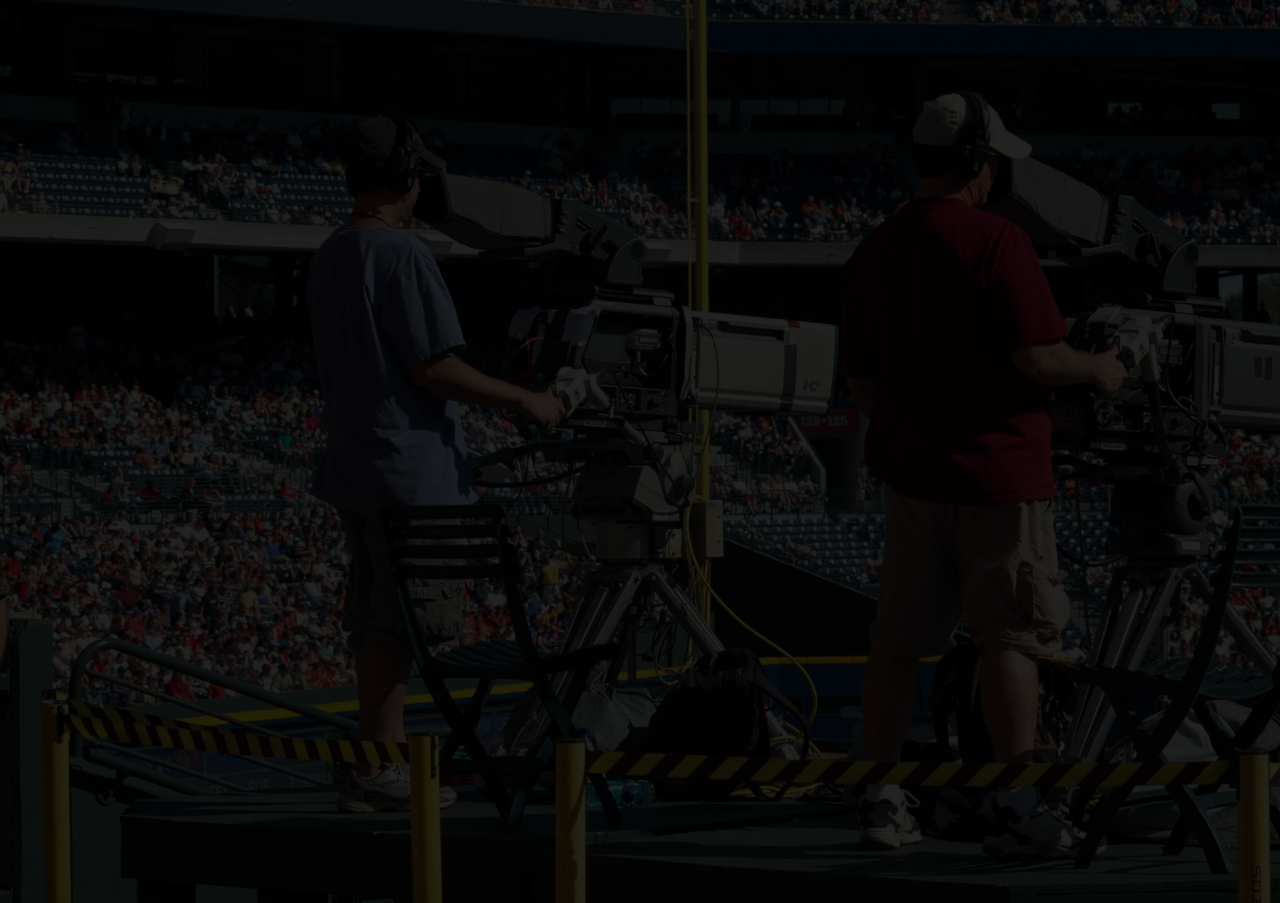
<file: index.html>
<!DOCTYPE html>
<html lang="es">
<head>
    <meta charset="UTF-8">
    <meta name="viewport" content="width=device-width, initial-scale=1.0">
    <title>Kario Media PM</title>
    <link rel="stylesheet" href="css/style.css">
</head>
<body>
    <div class="flex-container">
        <img src="storage/img/kario sin kairo.png" alt="kario" class="kario">
        
        <div class="margenBlanca">
            <img src="storage/img/kario.png" alt="Media" class="media">
            <p class="bienvenido">Bienvenido al panel digital de <br> KARIO Media</p>
            <p class="ingresa">Por favor ingresa los siguientes datos para ingresar a la plataforma</p>
            <form>
                <label for="usuario" class="usuario">Usuario</label><br>
                <input type="text" id="usuario2" name="usuario" required><br>
                <label for="contraseña" class="contraseña">Contraseña</label><br>
                <input type="password" id="contraseña2" name="contraseña" required>
                <a href="views/usuarioAdministrador.html" ><input type="button" value="Ingresa al panel" class="panel" ></a>
                <p class="tienes">Tienes problemas para ingresar? Por favor contactarse con asistencia técnica lo más pronto posible</p>
            </form>
        </div>
    </div>
</body>
</html>
</file>
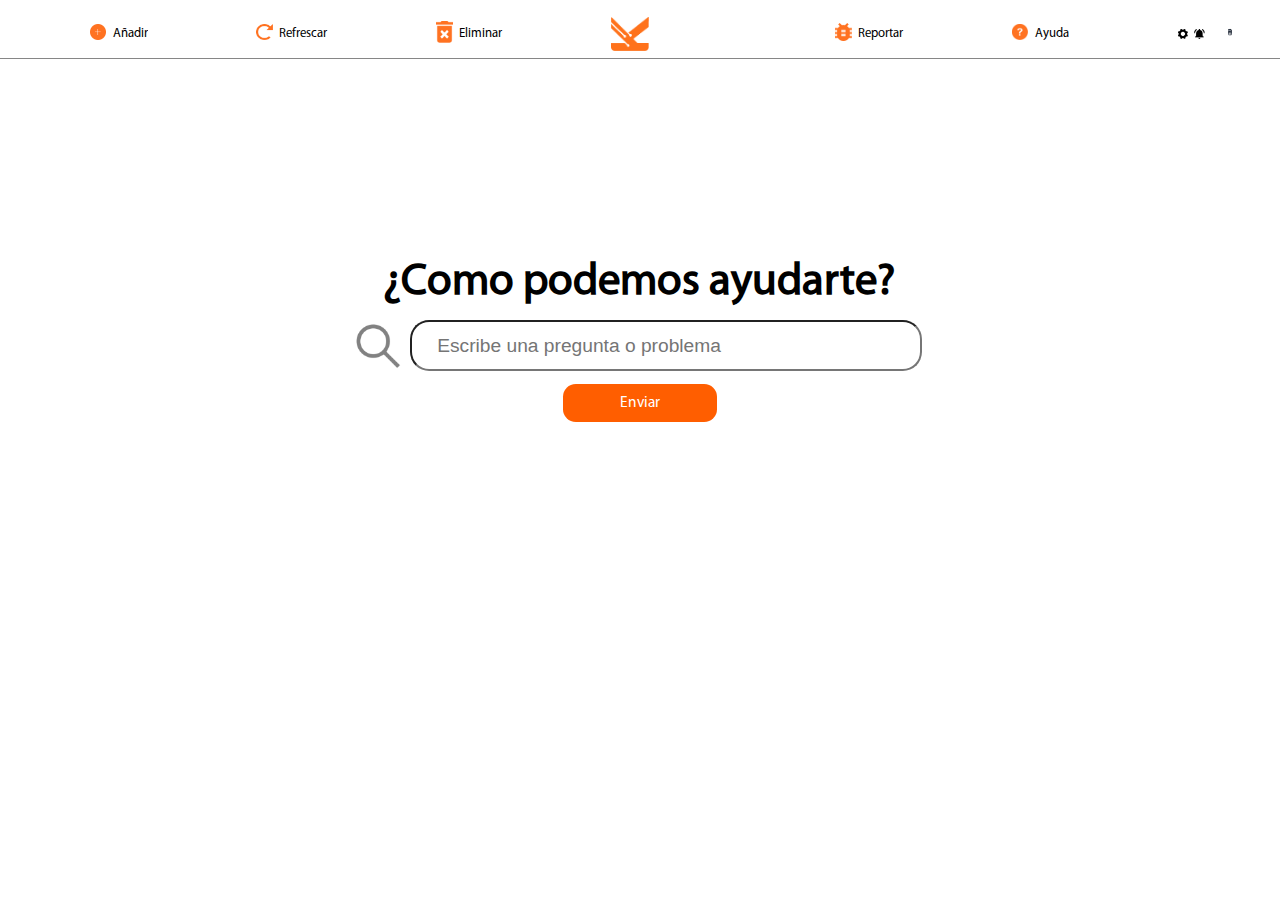
<file: views/ayuda.html>
<!DOCTYPE html>
<html lang="en">
<head>
    <meta charset="UTF-8">
    <meta name="viewport" content="width=device-width, initial-scale=1.0">
    <title>Ayuda</title>
    <link rel="stylesheet" href="../css/ayuda.css">
</head>
<body>
    <div class="flex-conteiner">
      <a href="../views/añadir.html"><img src="../storage/img/Group 7@2x.png" alt="mas" class="mas"></a>
      <a href="../views/añadir.html" class="Añadir">Añadir</a>
      <a href=""><img src="../storage/img/Icon open-reload@2x.png" alt="circul" class="circul"></a>
      <a href="" class="Añadir">Refrescar</a>
      <a href="../views/eliminar.html"><img src="../storage/img/Icon material-delete-forever@2x.png" alt="caneca" class="caneca"></a>
      <a href="../views/eliminar.html" class="Añadir">Eliminar</a>
      <img src="../storage/img/kario sin kairo@2x.png" alt="logo" class="logo">
      <a href="../views/Repostes.html"><img src="../storage/img/Icon material-bug-report@2x.png" alt="report" class="report"></a>
      <a href="../views/Repostes.html" class="Añadir">Reportar</a>
      <a href="../views/ayuda.html"><img src="../storage/img/Icon ionic-ios-help-circle@2x.png" alt="circle" class="circle"></a>
      <a href="../views/ayuda.html" class="Añadir">Ayuda</a>
      <a href=""><img src="../storage/img/Icon ionic-ios-settings@2x.png" alt="tuerca" class="tuerca"></a>
      <a href=""><img src="../storage/img/Icon material-notifications-active@2x.png" alt="campana" class="campana"></a>
      <a href="#cuadroSobrepuesto"><img src="../storage/img/Welcome_to_FigJam__1_-removebg-preview.png" alt="foto" class="foto"></a>
    </div>
    <div class="linea"></div>
    <div id="cuadroSobrepuesto">
        <div id="contenidoCuadro">
          <img src="../storage/img/Welcome_to_FigJam__1_-removebg-preview.png" alt="logologo" class="logologo">
          <p class="usuario">Usuario</p>
          <img src="../storage/img/icons8-salida-50.png" alt="login" class="login">
          <a href="../index.html" class="logout">Log-Out</a>
          <a href="#" id="cerrarCuadro" class="cerrar">Cerrar</a>
        </div>
      </div>
      <h1 class="como">¿Como podemos ayudarte?</h1>
    <img src="../storage/img/sWelcome_to_FigJam__1_-removebg-preview.png" alt="" class="lupa">
    <input type="text" name="pregunta" id="pregunta" placeholder="Escribe una pregunta o problema" class="pregunta2">
    <a href="" class="enviar">Enviar</a>
    <div><a href="../views/menu.html"><img src="../storage/img/kario sin kairo@2x.png" alt="" class="medialogo"></a></div>
   
</body>
</html>
</file>
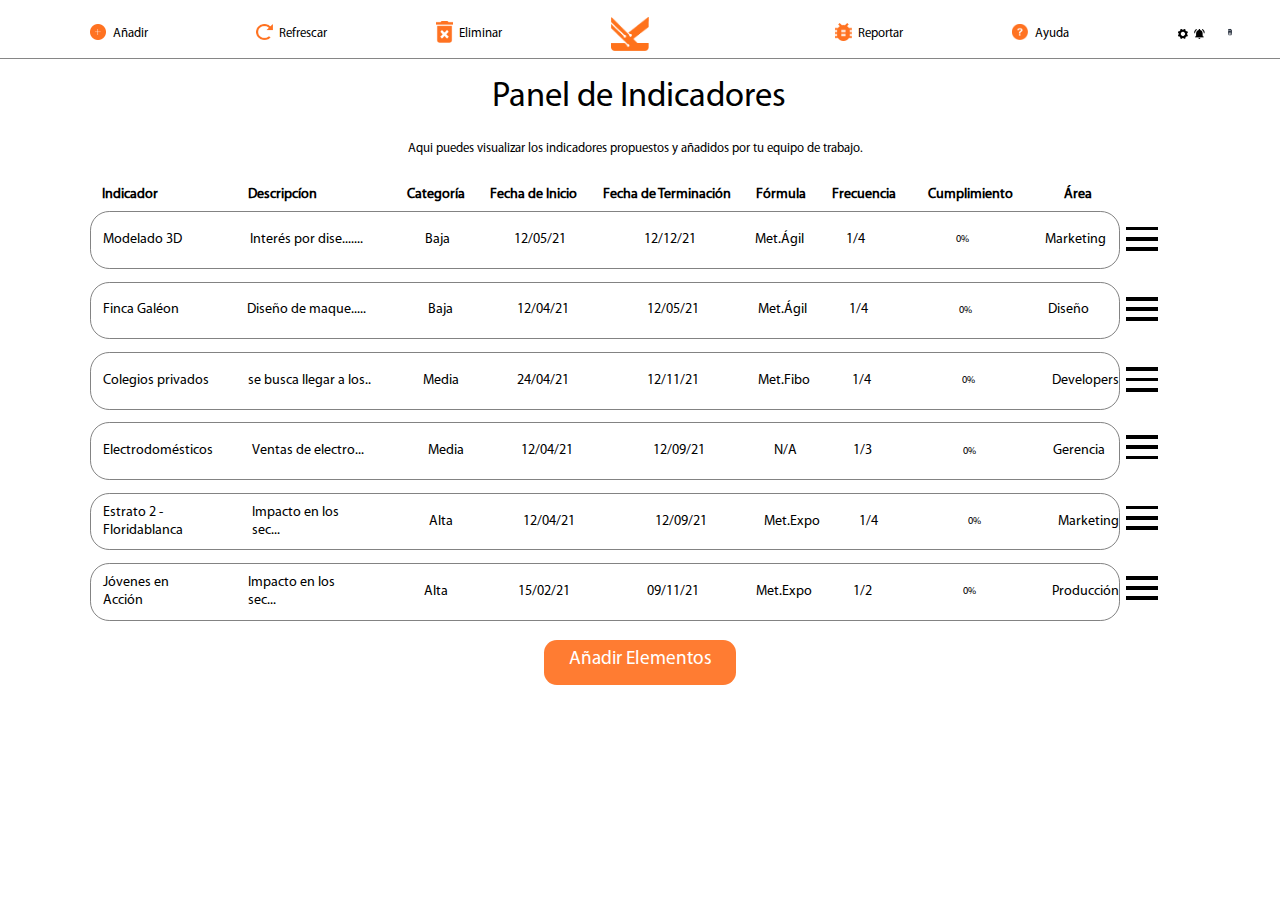
<file: views/añadir.html>
<!DOCTYPE html>
<html lang="es">
<head>
    <meta charset="UTF-8">
    <meta name="viewport" content="width=device-width, initial-scale=1.0">
    <title>Añadir</title>
    <link rel="stylesheet" href="../css/añadir.css">
</head>
<body>
    <div class="flex-conteiner">
        <a href="../views/añadir.html"><img src="../storage/img/Group 7@2x.png" alt="mas" class="mas"></a>
        <a href="../views/añadir.html" class="Añadir">Añadir</a>
        <a href=""><img src="../storage/img/Icon open-reload@2x.png" alt="circul" class="circul"></a>
        <a href="" class="Añadir">Refrescar</a>
        <a href="../views/eliminar.html"><img src="../storage/img/Icon material-delete-forever@2x.png" alt="caneca" class="caneca"></a>
        <a href="../views/eliminar.html" class="Añadir">Eliminar</a>
        <img src="../storage/img/kario sin kairo@2x.png" alt="logo" class="logo">
        <a href="../views/Repostes.html"><img src="../storage/img/Icon material-bug-report@2x.png" alt="report" class="report"></a>
        <a href="../views/Repostes.html" class="Añadir">Reportar</a>
        <a href="../views/ayuda.html"><img src="../storage/img/Icon ionic-ios-help-circle@2x.png" alt="circle" class="circle"></a>
        <a href="../views/ayuda.html" class="Añadir">Ayuda</a>
        <a href=""><img src="../storage/img/Icon ionic-ios-settings@2x.png" alt="tuerca" class="tuerca"></a>
        <a href=""><img src="../storage/img/Icon material-notifications-active@2x.png" alt="campana" class="campana"></a>
        <a href="#cuadroSobrepuesto"><img src="../storage/img/Welcome_to_FigJam__1_-removebg-preview.png" alt="foto" class="foto"></a>
    </div>
    <div class="linea"></div>
    <div><p class="indicadores">Panel de Indicadores</p></div>
    <div><p class="Aqui">Aqui puedes visualizar los indicadores propuestos y añadidos por tu equipo de trabajo.</p></div>
    <div class="flex-conteiner2">
        <p class="indicador">Indicador</p>
        <p class="descripcion">Descripcíon</p>
        <p class="categoria">Categoría</p>
        <p class="fecha1">Fecha de Inicio</p>
        <p class="fecha2">Fecha de Terminación</p>
        <p class="formula">Fórmula</p>
        <p class="frecuencia">Frecuencia</p>
        <p class="cumplimiento">Cumplimiento</p>
        <p class="area">Área</p>
    </div>
    <div class="flex">
        <p class="M">Modelado 3D</p>
        <p class="I">Interés por dise.......</p>
        <p class="B">Baja</p>
        <p class="cerocinco">12/05/21</p>
        <p class="doce">12/12/21</p>
        <p class="Me">Met.Ágil</p>
        <p class="uncuarto">1/4</p>
        <div class="progress-bar primero">
            <progress id="primero" min="0" max="100" value="31"></progress>
        </div>
        <p class="marketing">Marketing</p>
    </div>
    <div class="linea1">
        <div class="a"><p></p></div>
        <div class="a"><p></p></div>
        <div class="a"><p></p></div>
    </div>
    <div class="flex1">
        <p class="M">Finca Galéon</p>
        <p class="I">Diseño de maque.....</p>
        <p class="B">Baja</p>
        <p class="cerocinco">12/04/21</p>
        <p class="doce">12/05/21</p>
        <p class="Me">Met.Ágil</p>
        <p class="uncuarto">1/4</p>
        <div class="progress-bar segundo">
            <progress id="segundo" min="0" max="100" value="25"></progress>
        </div>
        <p class="marketing">Diseño</p>
    </div>
    <div class="linea2">
        <div class="a"><p></p></div>
        <div class="a"><p></p></div>
        <div class="a"><p></p></div>
    </div>
    <div class="flex2">
        <p class="M1">Colegios privados</p>
        <p class="I1">se busca llegar a los..</p>
        <p class="B1">Media</p>
        <p class="cerocinco1">24/04/21</p>
        <p class="doce1">12/11/21</p>
        <p class="Me1">Met.Fibo</p>
        <p class="uncuarto1">1/4</p>
        <div class="progress-bar tercero">
            <progress id="tercero" min="0" max="100" value="80"></progress>
        </div>
        <p class="marketing1">Developers</p>
    </div>
    <div class="linea3">
        <div class="a"><p></p></div>
        <div class="a"><p></p></div>
        <div class="a"><p></p></div>
    </div>
    <div class="flex3">
        <p class="M2">Electrodomésticos</p>
        <p class="I2">Ventas de electro...</p>
        <p class="B2">Media</p>
        <p class="cerocinco2">12/04/21</p>
        <p class="doce2">12/09/21</p>
        <p class="Me2">N/A</p>
        <p class="uncuarto2">1/3</p>
        <div class="progress-bar cuarto">
            <progress id="cuarto" min="0" max="100" value="32"></progress>
        </div>
        <p class="marketing2">Gerencia</p>
    </div>
    <div class="linea4">
        <div class="a"><p></p></div>
        <div class="a"><p></p></div>
        <div class="a"><p></p></div>
    </div>
    <div class="flex4">
        <p class="M3">Estrato 2 - Floridablanca</p>
        <p class="I3">Impacto en los sec...</p>
        <p class="B3">Alta</p>
        <p class="cerocinco3">12/04/21</p>
        <p class="doce3">12/09/21</p>
        <p class="Me3">Met.Expo</p>
        <p class="uncuarto3">1/4</p>
        <div class="progress-bar quinto">
            <progress id="quinto" min="0" max="100" value="95"></progress>
        </div>
        <p class="marketing3">Marketing</p>
    </div>
    <div class="linea5">
        <div class="a"><p></p></div>
        <div class="a"><p></p></div>
        <div class="a"><p></p></div>
    </div>
    <div class="flex5">
        <p class="M4">Jóvenes en Acción</p>
        <p class="I4">Impacto en los sec...</p>
        <p class="B4">Alta</p>
        <p class="cerocinco4">15/02/21</p>
        <p class="doce4">09/11/21</p>
        <p class="Me4">Met.Expo</p>
        <p class="uncuarto4">1/2</p>
        <div class="progress-bar sexto">
            <progress id="sexto" min="0" max="100" value="95"></progress>
        </div>
        <p class="marketing4">Producción</p>
    </div>
    <div class="linea6">
        <div class="a"><p></p></div>
        <div class="a"><p></p></div>
        <div class="a"><p></p></div>
    </div>
    <div id="cuadroSobrepuesto">
        <div id="contenidoCuadro">
          <img src="../storage/img/Welcome_to_FigJam__1_-removebg-preview.png" alt="logologo" class="logologo">
          <p class="usuario">Usuario</p>
          <img src="../storage/img/icons8-salida-50.png" alt="login" class="login">
          <a href="../index.html" class="logout">Log-Out</a>
          <a href="#" id="cerrarCuadro" class="cerrar">Cerrar</a>
        </div>
      </div>
    <a href="#cuadroSobrepuesto1" id="cerrarCuadro" class="añadir1">Añadir Elementos</a>
    <div id="cuadroSobrepuesto1">
    <div id="contenidoCuadro1">
        <form>
            <label for="indicador" class="indicador1">Indicador:</label><br>
            <input type="text" name="indicador" id="indicador" class="indicador2"><br>
            <label for="Descripcíon" class="descripcion1">Descripcíon:</label><br>
            <input type="text" name="descripcion" id="Descripcíon" class="descripcion2"><br>
            <label for="Categoría" class="categoria1">Categoría:</label><br>
            <input type="text" name="categoria" id="Categoría" class="categoria2"><br>
            <label for="fechaI" class="fechai1">Fecha de Inicio:</label><br>
            <input type="date" name="fechai" id="fechaI" class="fechai2"><br>
            <label for="fechaF" class="fechaF">Fecha de Terminación:</label><br>
            <input type="date" name="fechaF" id="fechaF1" class="fechaF1"><br>
            <label for="formula" class="formula1">Formula:</label><br>
            <input type="text" name="formula" id="formula1" class="formula2"><br>
            <label for="frecuencia" class="free0">Frecuencia:</label><br>
            <input type="text" name="free" id="free" class="free"><br>
            <label for="cumplimiento" class="cumplimiento1">Cumplimiento:</label><br>
            <input type="text" name="cumplimiento" id="cumplimiento1" class="cumplimiento2"><br>
            <label for="area" class="area1">Área:</label><br>
            <input type="text" name="area" id="area" class="area2">

        </form>
        <a href="" id="cerrarCuadro" class="enviar">Enviar</a>
    </div>
    </div>
    <div class="indicadorme">Indicador</div>
    <div class="descripcionme">Descripcíon</div>
    <div class="cumplimientome">Cumplimiento</div>
    <div class="ver"><a href="#" class="b">Ver más</a></div>
    <div class="ver1"><a href="#" class="b">Ver más</a></div>
    <div><a href="../views/menu.html"><img src="../storage/img/kario sin kairo@2x.png" alt="" class="medialogo"></a></div>
</body>
</html>
</file>
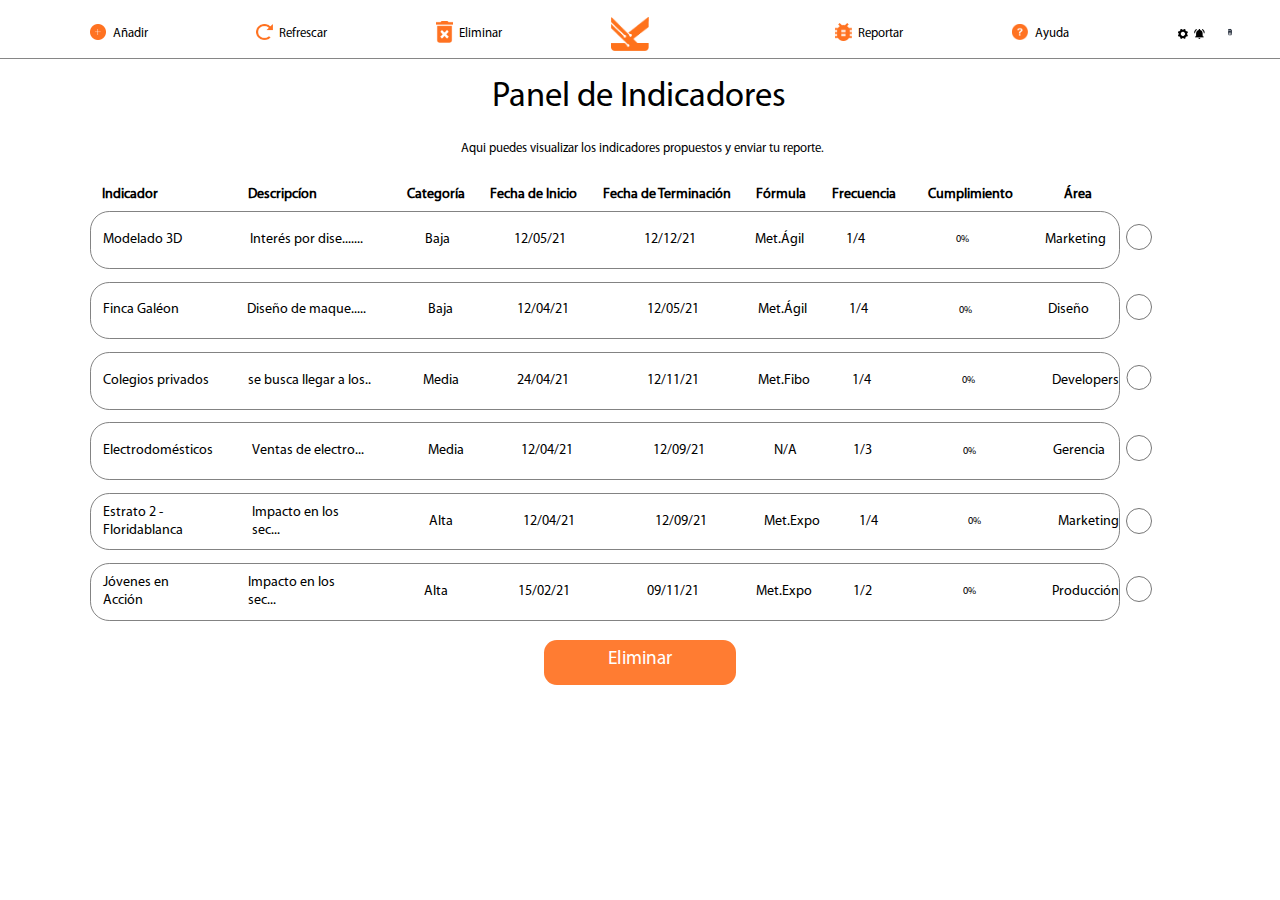
<file: views/eliminar.html>
<!DOCTYPE html>
<html lang="es">
<head>
    <meta charset="UTF-8">
    <meta name="viewport" content="width=device-width, initial-scale=1.0">
    <title>Eliminar</title>
    <link rel="stylesheet" href="../css/eliminar.css">
</head>
<body>
    <div class="flex-conteiner">
      <a href="../views/añadir.html"><img src="../storage/img/Group 7@2x.png" alt="mas" class="mas"></a>
        <a href="../views/añadir.html" class="Añadir">Añadir</a>
        <a href=""><img src="../storage/img/Icon open-reload@2x.png" alt="circul" class="circul"></a>
        <a href="" class="Añadir">Refrescar</a>
        <a href="../views/eliminar.html"><img src="../storage/img/Icon material-delete-forever@2x.png" alt="caneca" class="caneca"></a>
        <a href="../views/eliminar.html" class="Añadir">Eliminar</a>
        <img src="../storage/img/kario sin kairo@2x.png" alt="logo" class="logo">
        <a href="../views/Repostes.html"><img src="../storage/img/Icon material-bug-report@2x.png" alt="report" class="report"></a>
        <a href="../views/Repostes.html" class="Añadir">Reportar</a>
        <a href="../views/ayuda.html"><img src="../storage/img/Icon ionic-ios-help-circle@2x.png" alt="circle" class="circle"></a>
        <a href="../views/ayuda.html" class="Añadir">Ayuda</a>
        <a href=""><img src="../storage/img/Icon ionic-ios-settings@2x.png" alt="tuerca" class="tuerca"></a>
        <a href=""><img src="../storage/img/Icon material-notifications-active@2x.png" alt="campana" class="campana"></a>
        <a href="#cuadroSobrepuesto"><img src="../storage/img/Welcome_to_FigJam__1_-removebg-preview.png" alt="foto" class="foto"></a>
  </div>
  <div class="linea"></div>
  <div><p class="indicadores">Panel de Indicadores</p></div>
  <div><p class="Aqui">Aqui puedes visualizar los indicadores propuestos y enviar tu reporte.</p></div>
  <div class="flex-conteiner2">
      <p class="indicador">Indicador</p>
      <p class="descripcion">Descripcíon</p>
      <p class="categoria">Categoría</p>
      <p class="fecha1">Fecha de Inicio</p>
      <p class="fecha2">Fecha de Terminación</p>
      <p class="formula">Fórmula</p>
      <p class="frecuencia">Frecuencia</p>
      <p class="cumplimiento">Cumplimiento</p>
      <p class="area">Área</p>
  </div>
  <div class="flex">
      <p class="M">Modelado 3D</p>
      <p class="I">Interés por dise.......</p>
      <p class="B">Baja</p>
      <p class="cerocinco">12/05/21</p>
      <p class="doce">12/12/21</p>
      <p class="Me">Met.Ágil</p>
      <p class="uncuarto">1/4</p>
      <div class="progress-bar primero">
          <progress id="primero" min="0" max="100" value="31"></progress>
      </div>
      <p class="marketing">Marketing</p>
  </div>
  <div class="linea1">
      <input type="radio" name="a" id="a" class="a">
  </div>
  <div class="flex1">
      <p class="M">Finca Galéon</p>
      <p class="I">Diseño de maque.....</p>
      <p class="B">Baja</p>
      <p class="cerocinco">12/04/21</p>
      <p class="doce">12/05/21</p>
      <p class="Me">Met.Ágil</p>
      <p class="uncuarto">1/4</p>
      <div class="progress-bar segundo">
          <progress id="segundo" min="0" max="100" value="25"></progress>
      </div>
      <p class="marketing">Diseño</p>
  </div>
  <div class="linea2">
    <input type="radio" name="a" id="a" class="a">
  </div>
  <div class="flex2">
      <p class="M1">Colegios privados</p>
      <p class="I1">se busca llegar a los..</p>
      <p class="B1">Media</p>
      <p class="cerocinco1">24/04/21</p>
      <p class="doce1">12/11/21</p>
      <p class="Me1">Met.Fibo</p>
      <p class="uncuarto1">1/4</p>
      <div class="progress-bar tercero">
          <progress id="tercero" min="0" max="100" value="80"></progress>
      </div>
      <p class="marketing1">Developers</p>
  </div>
  <div class="linea3">
    <input type="radio" name="a" id="a" class="a">
  </div>
  <div class="flex3">
      <p class="M2">Electrodomésticos</p>
      <p class="I2">Ventas de electro...</p>
      <p class="B2">Media</p>
      <p class="cerocinco2">12/04/21</p>
      <p class="doce2">12/09/21</p>
      <p class="Me2">N/A</p>
      <p class="uncuarto2">1/3</p>
      <div class="progress-bar cuarto">
          <progress id="cuarto" min="0" max="100" value="32"></progress>
      </div>
      <p class="marketing2">Gerencia</p>
  </div>
  <div class="linea4">
    <input type="radio" name="a" id="a" class="a">
  </div>
  <div class="flex4">
      <p class="M3">Estrato 2 - Floridablanca</p>
      <p class="I3">Impacto en los sec...</p>
      <p class="B3">Alta</p>
      <p class="cerocinco3">12/04/21</p>
      <p class="doce3">12/09/21</p>
      <p class="Me3">Met.Expo</p>
      <p class="uncuarto3">1/4</p>
      <div class="progress-bar quinto">
          <progress id="quinto" min="0" max="100" value="95"></progress>
      </div>
      <p class="marketing3">Marketing</p>
  </div>
  <div class="linea5">
    <input type="radio" name="a" id="a" class="a">
  </div>
  <div class="flex5">
      <p class="M4">Jóvenes en Acción</p>
      <p class="I4">Impacto en los sec...</p>
      <p class="B4">Alta</p>
      <p class="cerocinco4">15/02/21</p>
      <p class="doce4">09/11/21</p>
      <p class="Me4">Met.Expo</p>
      <p class="uncuarto4">1/2</p>
      <div class="progress-bar sexto">
          <progress id="sexto" min="0" max="100" value="95"></progress>
      </div>
      <p class="marketing4">Producción</p>
  </div>
  <div class="linea6">
    <input type="radio" name="a" id="a" class="a">
  </div>
  <div id="cuadroSobrepuesto">
      <div id="contenidoCuadro">
        <img src="../storage/img/Welcome_to_FigJam__1_-removebg-preview.png" alt="logologo" class="logologo">
        <p class="usuario">Usuario</p>
        <img src="../storage/img/icons8-salida-50.png" alt="login" class="login">
        <a href="../index.html" class="logout">Log-Out</a>
        <a href="#" id="cerrarCuadro" class="cerrar">Cerrar</a>
      </div>
    </div>
  <a href="#cuadroSobrepuesto1" id="cerrarCuadro" class="añadir1">Eliminar</a>
  <div id="cuadroSobrepuesto1">
    <div id="contenidoCuadro1">
        <p class="deseas">¿Seguro desea Eliminar?</p>
        <a href="#" id="cancelar" class="cancelar">Cancelar</a>
        <a href="" id="cerrarCuadro" class="enviar">Eliminar</a>
    </div>
  </div>
  <div class="indicadorme">Indicador</div>
    <div class="descripcionme">Descripcíon</div>
    <div class="cumplimientome">Cumplimiento</div>
    <div class="ver"><a href="#" class="b">Ver más</a></div>
    <div class="ver1"><a href="#" class="b">Ver más</a></div>
    <div><a href="../views/menu.html"><img src="../storage/img/kario sin kairo@2x.png" alt="" class="medialogo"></a></div>
</body>
</html>
</file>
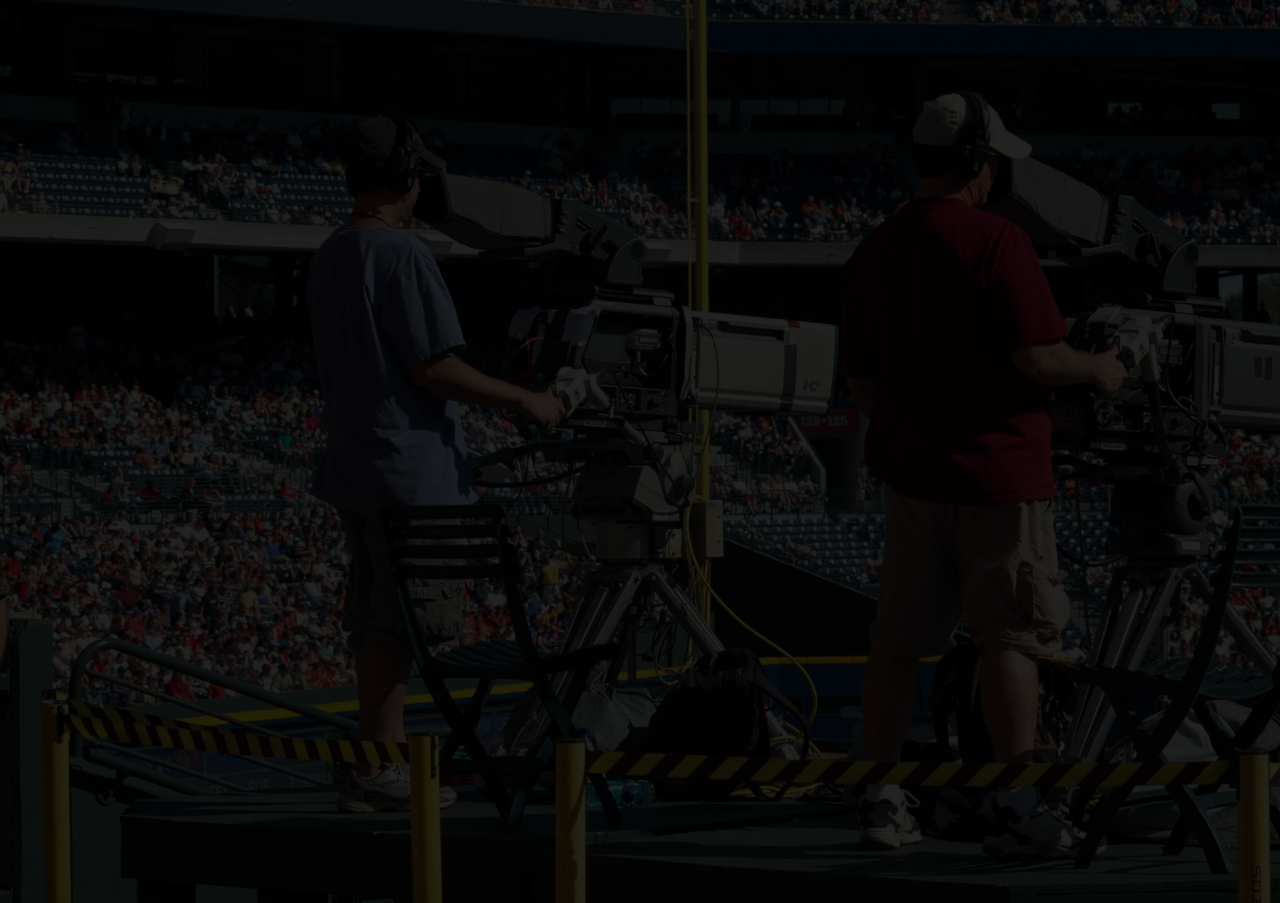
<file: views/KARIOmedia.html>
<!DOCTYPE html>
<html lang="es">
<head>
    <meta charset="UTF-8">
    <meta name="viewport" content="width=device-width, initial-scale=1.0">
    <title>Kario Media PM</title>
    <link rel="stylesheet" href="../css/style.css">
</head>
<body>
    <div class="flex-container">
        <img src="../storage/img/kario sin kairo.png" alt="kario" class="kario">
        
        <div class="margenBlanca">
            <img src="../storage/img/kario.png" alt="Media" class="media">
            <p class="bienvenido">Bienvenido al panel digital de <br> KARIO Media</p>
            <p class="ingresa">Por favor ingresa los siguientes datos para ingresar a la plataforma</p>
            <form>
                <label for="usuario" class="usuario">Usuario</label><br>
                <input type="text" id="usuario2" name="usuario" required><br>
                <label for="contraseña" class="contraseña">Contraseña</label><br>
                <input type="password" id="contraseña2" name="contraseña" required>
                <a href="../views/usuarioAdministrador.html" ><input type="button" value="Ingresa al panel" class="panel" ></a>
                <p class="tienes">Tienes problemas para ingresar? Por favor contactarse con asistencia técnica lo más pronto posible</p>
            </form>
        </div>
    </div>
</body>
</html>
</file>
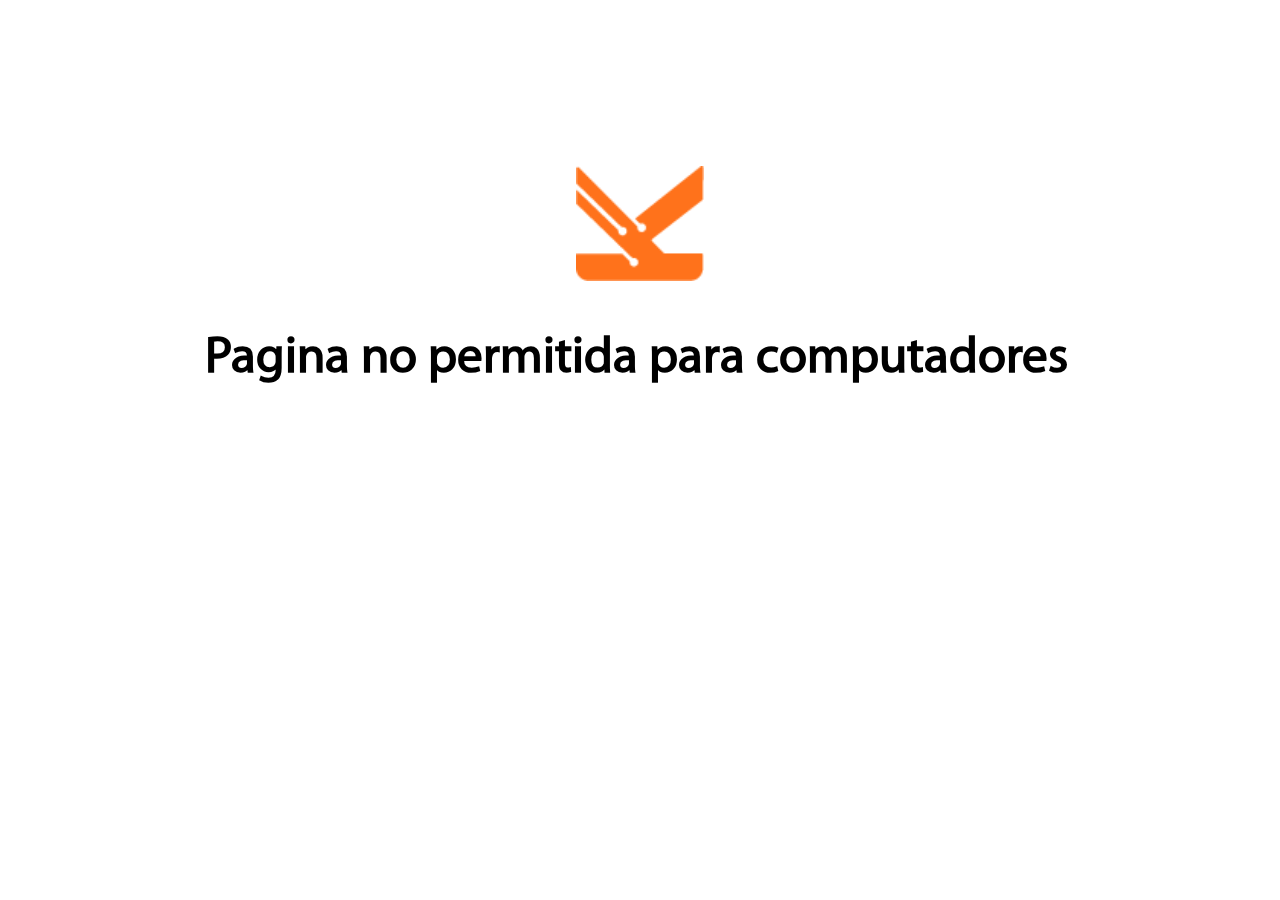
<file: views/menu.html>
<!DOCTYPE html>
<html lang="en">
<head>
    <meta charset="UTF-8">
    <meta name="viewport" content="width=device-width, initial-scale=1.0">
    <title>Document</title>
    <link rel="stylesheet" href="../css/menu.css">
</head>
<body>
    <a href="../views/añadir.html"><img src="../storage/img/Group 7@2x.png" alt="mas" class="mas"></a>
    <a href=""><img src="../storage/img/Icon open-reload@2x.png" alt="circul" class="circul"></a>
    <a href="../views/eliminar.html"><img src="../storage/img/Icon material-delete-forever@2x.png" alt="caneca" class="caneca"></a>
    <a href="../views/Repostes.html"><img src="../storage/img/Icon material-bug-report@2x.png" alt="report" class="report"></a>
    <a href="../views/ayuda.html"><img src="../storage/img/Icon ionic-ios-help-circle@2x.png" alt="circle" class="circle"></a>
    <a href=""><img src="../storage/img/Icon ionic-ios-settings@2x.png" alt="tuerca" class="tuerca"></a>
    <a href=""><img src="../storage/img/Icon material-notifications-active@2x.png" alt="campana" class="campana"></a>
    <a href="#cuadroSobrepuesto"><img src="../storage/img/Welcome_to_FigJam__1_-removebg-preview.png" alt="foto" class="foto"></a>
    <div class ="img1"><img src="../storage/img/kario sin kairo@2x.png" alt="logo" class="logo"></div>
    <h1 class="pagina">Pagina no permitida para computadores</h1>
    <h1 class="menu">Menu Principal</h1>
</body>
</html>
</file>
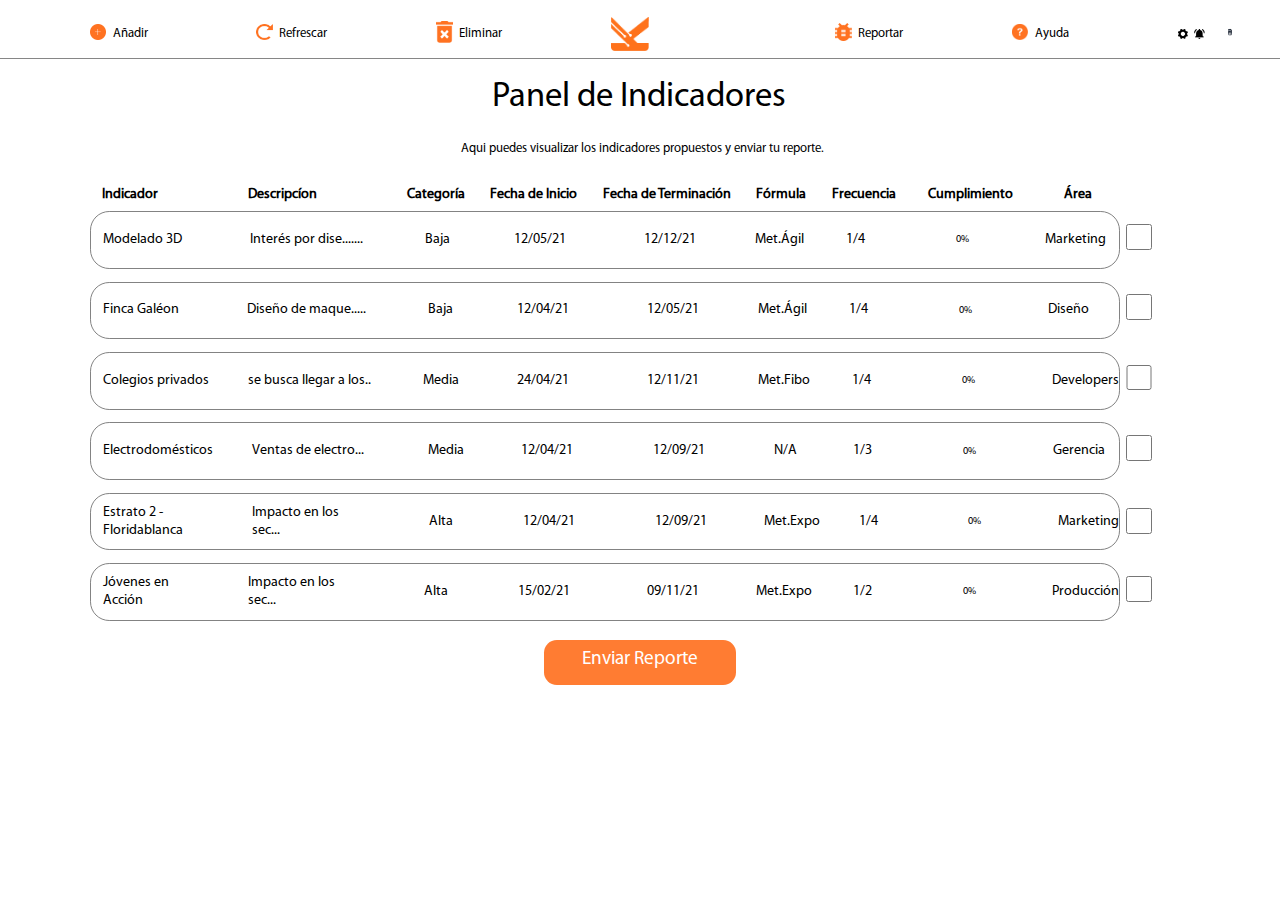
<file: views/Repostes.html>
<!DOCTYPE html>
<html lang="es">
<head>
    <meta charset="UTF-8">
    <meta name="viewport" content="width=device-width, initial-scale=1.0">
    <title>Reportes</title>
    <link rel="stylesheet" href="../css/Reportes.css">
</head>
<body>
    <div class="flex-conteiner">
      <a href="../views/añadir.html"><img src="../storage/img/Group 7@2x.png" alt="mas" class="mas"></a>
        <a href="../views/añadir.html" class="Añadir">Añadir</a>
        <a href=""><img src="../storage/img/Icon open-reload@2x.png" alt="circul" class="circul"></a>
        <a href="" class="Añadir">Refrescar</a>
        <a href="../views/eliminar.html"><img src="../storage/img/Icon material-delete-forever@2x.png" alt="caneca" class="caneca"></a>
        <a href="../views/eliminar.html" class="Añadir">Eliminar</a>
        <img src="../storage/img/kario sin kairo@2x.png" alt="logo" class="logo">
        <a href="../views/Repostes.html"><img src="../storage/img/Icon material-bug-report@2x.png" alt="report" class="report"></a>
        <a href="../views/Repostes.html" class="Añadir">Reportar</a>
        <a href="../views/ayuda.html"><img src="../storage/img/Icon ionic-ios-help-circle@2x.png" alt="circle" class="circle"></a>
        <a href="../views/ayuda.html" class="Añadir">Ayuda</a>
        <a href=""><img src="../storage/img/Icon ionic-ios-settings@2x.png" alt="tuerca" class="tuerca"></a>
        <a href=""><img src="../storage/img/Icon material-notifications-active@2x.png" alt="campana" class="campana"></a>
        <a href="#cuadroSobrepuesto"><img src="../storage/img/Welcome_to_FigJam__1_-removebg-preview.png" alt="foto" class="foto"></a>
  </div>
  <div class="linea"></div>
  <div><p class="indicadores">Panel de Indicadores</p></div>
  <div><p class="Aqui">Aqui puedes visualizar los indicadores propuestos y enviar tu reporte.</p></div>
  <div class="flex-conteiner2">
      <p class="indicador">Indicador</p>
      <p class="descripcion">Descripcíon</p>
      <p class="categoria">Categoría</p>
      <p class="fecha1">Fecha de Inicio</p>
      <p class="fecha2">Fecha de Terminación</p>
      <p class="formula">Fórmula</p>
      <p class="frecuencia">Frecuencia</p>
      <p class="cumplimiento">Cumplimiento</p>
      <p class="area">Área</p>
  </div>
  <div class="flex">
      <p class="M">Modelado 3D</p>
      <p class="I">Interés por dise.......</p>
      <p class="B">Baja</p>
      <p class="cerocinco">12/05/21</p>
      <p class="doce">12/12/21</p>
      <p class="Me">Met.Ágil</p>
      <p class="uncuarto">1/4</p>
      <div class="progress-bar primero">
          <progress id="primero" min="0" max="100" value="31"></progress>
      </div>
      <p class="marketing">Marketing</p>
  </div>
  <div class="linea1">
      <input type="checkbox" name="a" id="a" class="a">
  </div>
  <div class="flex1">
      <p class="M">Finca Galéon</p>
      <p class="I">Diseño de maque.....</p>
      <p class="B">Baja</p>
      <p class="cerocinco">12/04/21</p>
      <p class="doce">12/05/21</p>
      <p class="Me">Met.Ágil</p>
      <p class="uncuarto">1/4</p>
      <div class="progress-bar segundo">
          <progress id="segundo" min="0" max="100" value="25"></progress>
      </div>
      <p class="marketing">Diseño</p>
  </div>
  <div class="linea2">
    <input type="checkbox" name="a" id="a" class="a">
  </div>
  <div class="flex2">
      <p class="M1">Colegios privados</p>
      <p class="I1">se busca llegar a los..</p>
      <p class="B1">Media</p>
      <p class="cerocinco1">24/04/21</p>
      <p class="doce1">12/11/21</p>
      <p class="Me1">Met.Fibo</p>
      <p class="uncuarto1">1/4</p>
      <div class="progress-bar tercero">
          <progress id="tercero" min="0" max="100" value="80"></progress>
      </div>
      <p class="marketing1">Developers</p>
  </div>
  <div class="linea3">
    <input type="checkbox" name="a" id="a" class="a">
  </div>
  <div class="flex3">
      <p class="M2">Electrodomésticos</p>
      <p class="I2">Ventas de electro...</p>
      <p class="B2">Media</p>
      <p class="cerocinco2">12/04/21</p>
      <p class="doce2">12/09/21</p>
      <p class="Me2">N/A</p>
      <p class="uncuarto2">1/3</p>
      <div class="progress-bar cuarto">
          <progress id="cuarto" min="0" max="100" value="32"></progress>
      </div>
      <p class="marketing2">Gerencia</p>
  </div>
  <div class="linea4">
    <input type="checkbox" name="a" id="a" class="a">
  </div>
  <div class="flex4">
      <p class="M3">Estrato 2 - Floridablanca</p>
      <p class="I3">Impacto en los sec...</p>
      <p class="B3">Alta</p>
      <p class="cerocinco3">12/04/21</p>
      <p class="doce3">12/09/21</p>
      <p class="Me3">Met.Expo</p>
      <p class="uncuarto3">1/4</p>
      <div class="progress-bar quinto">
          <progress id="quinto" min="0" max="100" value="95"></progress>
      </div>
      <p class="marketing3">Marketing</p>
  </div>
  <div class="linea5">
    <input type="checkbox" name="a" id="a" class="a">
  </div>
  <div class="flex5">
      <p class="M4">Jóvenes en Acción</p>
      <p class="I4">Impacto en los sec...</p>
      <p class="B4">Alta</p>
      <p class="cerocinco4">15/02/21</p>
      <p class="doce4">09/11/21</p>
      <p class="Me4">Met.Expo</p>
      <p class="uncuarto4">1/2</p>
      <div class="progress-bar sexto">
          <progress id="sexto" min="0" max="100" value="95"></progress>
      </div>
      <p class="marketing4">Producción</p>
  </div>
  <div class="linea6">
    <input type="checkbox" name="a" id="a" class="a">
  </div>
  <div id="cuadroSobrepuesto">
      <div id="contenidoCuadro">
        <img src="../storage/img/Welcome_to_FigJam__1_-removebg-preview.png" alt="logologo" class="logologo">
        <p class="usuario">Usuario</p>
        <img src="../storage/img/icons8-salida-50.png" alt="login" class="login">
        <a href="../index.html" class="logout">Log-Out</a>
        <a href="#" id="cerrarCuadro" class="cerrar">Cerrar</a>
      </div>
    </div>
  <a href="#cuadroSobrepuesto1" id="cerrarCuadro" class="añadir1">Enviar Reporte</a>
  <div id="cuadroSobrepuesto1">
    <div id="contenidoCuadro1">
        <p class="deseas">¿Deseas enviar el reporte?</p>
        <a href="#" id="cancelar" class="cancelar">Cancelar</a>
        <a href="" id="cerrarCuadro" class="enviar">Enviar</a>
    </div>
  </div>
  <div class="indicadorme">Indicador</div>
    <div class="descripcionme">Descripcíon</div>
    <div class="cumplimientome">Cumplimiento</div>
    <div class="ver"><a href="#" class="b">Ver más</a></div>
    <div class="ver1"><a href="#" class="b">Ver más</a></div>
    <div><a href="../views/menu.html"><img src="../storage/img/kario sin kairo@2x.png" alt="" class="medialogo"></a></div>
</body>
</html>
</file>
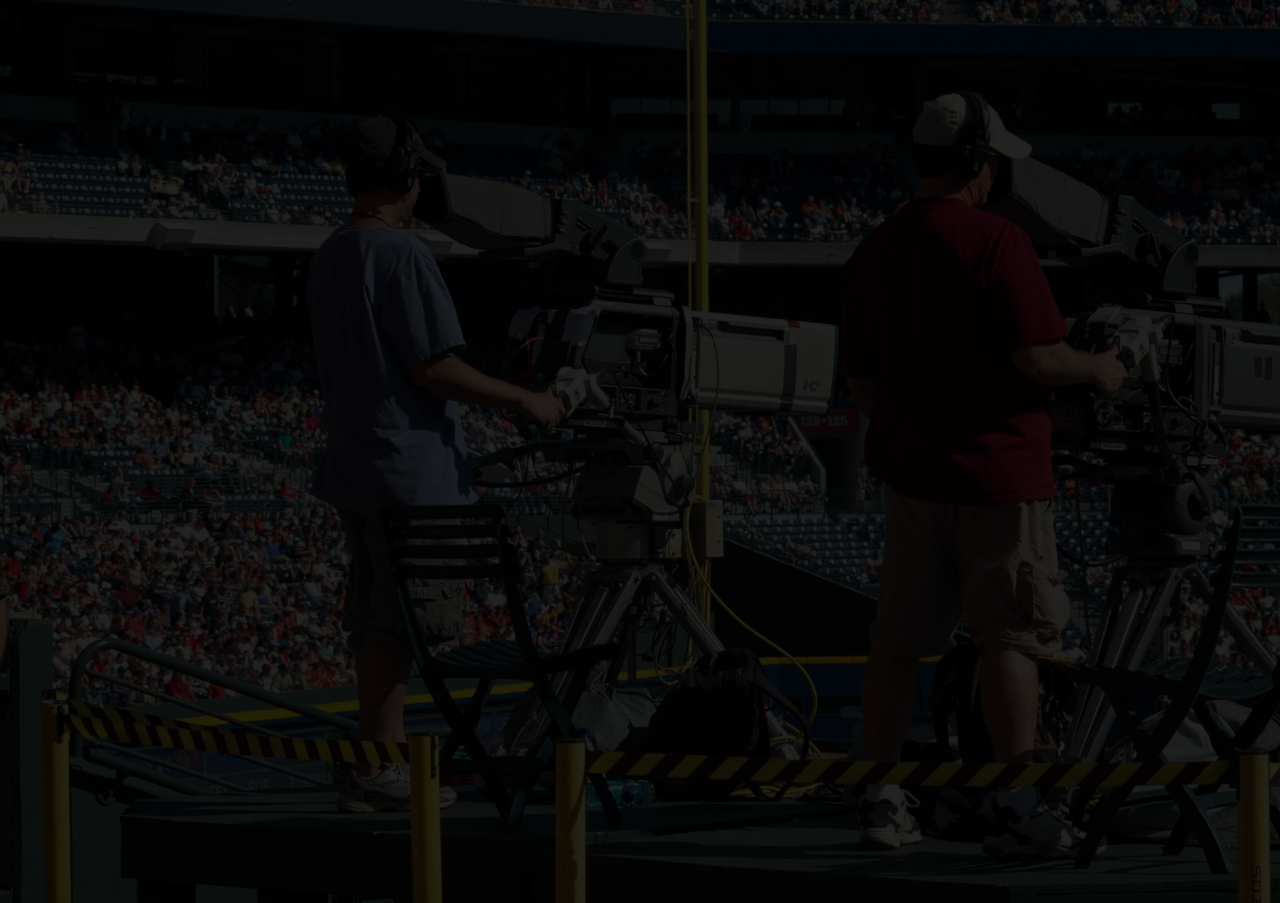
<file: views/usuarioAdministrador.html>
<!DOCTYPE html>
<html lang="es">
<head>
    <meta charset="UTF-8">
    <meta name="viewport" content="width=device-width, initial-scale=1.0">
    <title>Bienvenido</title>
    <link rel="stylesheet" href="../css/style.css">
    <link rel="stylesheet" href="../css/Administrador.css">
    <meta http-equiv="refresh" content="6; url=añadir.html">
</head>
<body>
    <div>
        <div class="margenBlanca2">
            <img src="../storage/img/kario.png" alt="logo" class="logo">
            <p class="nuevo">Bienvenido de nuevo</p>
            <img src="../storage/img/Welcome_to_FigJam__1_-removebg-preview.png" alt="welcome" class="welcome">
            <p class="neimar">Neimar Pele</p>
            <p class="administrador">Usuario Administrador</p>
        </div>
        <div>
            <img src="../storage/img/kario sin kairo.png" alt="kario" class="kario1">
        </div>
        <div id="animatingElement" class="animated-element"></div>
        <a href="../views/añadir.html" class="trigger"></a>
    </div>
</body>
</html>
</file>
<file: css/style.css>
@font-face {
    font-family: 'Myriad pro, regular';
    src: url(../storage/font/Myriad\ Pro\ Regular.ttf);
}

body{
    display: flex;
    justify-content: center;    
    align-items: center;
    background-image: url(../storage/img/pexels-pixabay-159400.png);
    background-repeat: no-repeat;
    background-color: black;
    background-size: cover;
    width: 98.8vw;
    height: 98.5vh;   
}

.kario{
    position: absolute;
    animation: kario 3s;
    opacity: 0;
    top: 40vh;
    left: 45vw;
    width: 12vi;
}

@keyframes kario {
    0%{
        opacity: 0;
    }
    50%{
        opacity: 1;
    }
    100%{
        opacity: 0;
    }
    
}

.margenBlanca{
    position: absolute;
    background-color: white;
    width: 42vi;
    height: 31vi;
    top: 25vh;
    left: 29vw;
    border-radius: 3vi;
    animation: blanco 2s forwards;
    animation-delay: 3s;
    opacity: 0;
}
.media{
    position: absolute;
    top: 0.5vi;
    left: 18vi;
    width: 5vw;
}
.bienvenido{
    position: absolute;
    text-align: center;
    font-size: 1.5vi;
    top: 5vi;
    left: 11.5vi;
    font-family: 'Myriad pro, regular';
}
.ingresa{
    position: absolute;
    text-align: center;
    font-size: 0.8vi;
    top: 10vi;
    left: 10vi;
    font-family: 'Myriad pro, regular';
    color: #6D6D6D;
}
.usuario{
    position: absolute;
    top: 13vi;
    left: 6.5vi;
    font-family: 'Myriad pro, regular';
    font-size: 1.2vi;
    color: #6D6D6D;
}
#usuario2{
    position: absolute;
    border-color: #bebebe;
    width: 29vi;
    height: 2vi;
    top: 15vi;
    left: 6vi;
    border-radius: 0.7vi;
    text-align: center;
}
.contraseña{
    position: absolute;
    top: 18vi;
    left: 6.5vi;
    font-family: 'Myriad pro, regular';
    font-size: 1.2vi;
    color: #6D6D6D;
}
#contraseña2{
    position: absolute;
    border-color: #bebebe;
    width: 29vi;
    height: 2vi;
    top: 20vi;
    left: 6vi;
    border-radius: 0.7vi;
    text-align: center;
}
.panel{
    position: absolute;
    top: 23.5vi;
    left: 16vi;
    text-decoration: none;
    font-size: 1vi;
    font-family: 'Myriad pro, regular';
    color: white;
    background-color: #FF7C32;
    width: 10vi;
    height: 3vi;
    border-radius: 2vi;
    border: none;
}

.tienes{
    position: absolute;
    top: 28vi;
    left: 6vi;
    font-size: 0.7vi;
    font-family: 'Myriad pro, regular';
    color: #6D6D6D;
}

@keyframes blanco {
    0%{
        opacity: 0;
    }
    100%{
        opacity: 1;
    }
}

@media screen and (max-width: 600px) {
    .kario{
        left: 30vi;
        width: 40vi;
    }
    .margenBlanca{
        height: 145vi;
        width: 80vi;
        top: 16vh;
        left: 10vw;
        border-radius: 10vi;
    }
    .media{
        width: 25vi;
        left: 27vi;
        top: 3vi;
    }
    .bienvenido{
        font-size: 5vi;
        top: 30vi;
        left: 9vi;
    }
    .ingresa{
        font-size: 3vi;
        top: 47vi;
        left: 10vi;
        width: 60vi;
    }
    .usuario{
        top: 68vi;
        left: 32vi;
        font-size: 5vi;
    }
    #usuario2{
        width: 56vi;
        height: 5vi;
        top: 75vi;
        left: 11vi;
        border-radius: 1.5vi;
    }
    .contraseña{
        top: 90vi;
        left: 27.5vi;
        font-size: 5vi;   
    }
    #contraseña2{
        width: 56vi;
        height: 5vi;
        top: 97vi;
        left: 11vi;
        border-radius: 1.5vi;
    }
    .panel{
        top: 110vi;
        left: 22.5vi;
        width: 35vi;
        height: 10vi;
        border-radius: 4vi;
        font-size: 3.5vi;
    }
    .tienes{
        top: 125vi;
        left: 10vi;
        width: 60vi;
        font-size: 2.2vi;
        text-align: center;
    }
}
</file>
<file: css/ayuda.css>
@font-face {
    font-family: 'Myriad pro, regular';
    src: url(../storage/font/Myriad\ Pro\ Regular.ttf);
}
*{
    margin: 0;
    padding: 0;
    box-sizing: border-box;
}
body{
    display: inline-block;
}
.flex-conteiner{
    position: absolute;
    display: flex;
    justify-content: center;
    align-items: center;
    margin-top: 1vi;
}

.mas{
    margin-left: 7vi;
    width: 1.3vi;
}
.Añadir{
    text-decoration: none;
    color: black;
    margin-left: 0.5vi;
    font-size: 1vi;
    font-family: 'Myriad pro, regular';
}
.circul{
    margin-left: 8.5vi;
    width: 1.3vi;
}
.caneca{
    margin-left: 8.5vi;
    width: 1.3vi;
}
.logo{
    margin-left: 8.5vi;
    width: 3vi;
}
.report{
    margin-left: 14.5vi;
    width: 1.3vi;
}
.circle{
    margin-left: 8.5vi;
    width: 1.3vi;
}
.tuerca{
    margin-left: 8.5vi;
    width: 0.8vi;
}
.campana{
    margin-left: 0.5vi;
    width: 0.8vi;
}
.foto{
    margin-left: 0.5vi;
    width: 3vi;
}
.linea{
    background-color: rgb(134, 134, 134);
    width: 100vi;
    height: 0.1vi;
    margin-top: 4.5vi;
}
.como{
    position: absolute;
    font-size: 3.5vi;
    font-family: 'Myriad pro, regular';
    top: 20vi;
    left: 29.9vi;
}
.pregunta2{
    position: absolute;
    width: 40vi;
    height: 4vi;
    border-radius: 1.5vi;
    font-size: 1.5vi;
    padding-left: 2vi;
    left: 32vi;
    top: 25vi;
    
}
.lupa{
    position: absolute;
    width: 13vi;
    top: 20.5vi;
    left: 23vi;
}
.enviar{
    position: absolute;
    font-size: 1.2vi;
    font-family: 'Myriad pro, regular';
    text-decoration: none;
    color: white;
    background-color: #ff5e00;
    width: 12vi;
    height: 3vi;
    text-align: center;
    line-height: 3vi;
    border-radius: 1vi;
    top: 30vi;
    left: 44vi;

}
#cuadroSobrepuesto {
    display: none;
    position: fixed;
    top: 4.6vi;
    left: 85vi;
    z-index: 999;
    
}

#contenidoCuadro {
    width: 15vi;
    height: 20vi;
    background-image: linear-gradient(to bottom, #E66319 5vi, #3E3737 5vi);
    border-radius: 0.3vi;
}
#cerrarCuadro {
display: block;
}
#mostrarCuadro {
cursor: pointer;
}
#cuadroSobrepuesto:target {
display: block;
}
.cerrar{
    position: absolute;
    font-size: 1.1vi;
    font-family: 'Myriad pro, regular';
    text-decoration: none;
    color: white;
    top: 18.5vi;
    left: 6vi;
}
.logologo{
    position: absolute;
    width: 6vi;
    top: 1.5vi;
    left: 4.5vi;
}
.usuario{
    position: absolute;
    font-size: 1.7vi;
    font-family: 'Myriad pro, regular';
    color: white;
    top: 8vi;
    left: 5vi;
}
.login{
    position: absolute;
    width: 1.5vi;
    top: 13vi;
    left: 3.5vi;
}
.logout{
    position: absolute;
    font-size: 1.5vi;
    font-family: 'Myriad pro, regular';
    text-decoration: none;
    color: white;
    top: 12.8vi;
    left: 5.3vi;
}
.medialogo{
    display: none;
}
@media screen and (max-width: 600px) {
    .flex-conteiner{
        flex-direction: column;
        width: 10vi;
        top: 100vi;
    }
    .Añadir{
        display: none;
    }
    .Añadir{
        display: none;
    }
    .mas{
        display: none;
    }
    .circul{
        display: none;
    }
    .caneca{
        display: none;
    }
    .logo{
        display: none;
    }
    .report{
        display: none;
    }
    .circle{
        display: none;
    }
    .tuerca{
        width: 4vi;
        margin-top: 35vh;
        margin-left: 175vi;
    }
    .campana{
        margin-top: 3vi;
        width: 4vi;
        margin-left: 175vi;
    }
    .foto{
        margin-top: 3vi;
        width: 11vi;
        margin-left: 175vi;
    }
    .linea{
        display: none;
    }
    .como{
        font-size: 8vi;
        left: 5vi;
        top: 50vi;
    }
    .logologo{
        width: 15vi;
        top: 2vi;
        left: 10vi;
    }
    .usuario{
        font-size: 5vi;
        top: 17.5vi;
        left: 9.6vi;
    }
    .logout{
        font-size: 3.5vi;
        top: 28vi;
        left: 12vi;
    }
    .login{
        width: 4vi;
        top: 28vi;
        left: 7vi;
    }
    .cerrar{
        font-size: 3vi;
        top: 39vi;
        left: 13.6vi;
    }
    #cuadroSobrepuesto{
        top: 160vi;
        left: 51vi;
    }
    #contenidoCuadro{
        width: 35vi;
        height: 45vi;
        background-image: linear-gradient(to bottom, #ff5e00 11vi, #3E3737 5vi);
    }
    .deseas{
        font-size: 7vi;
        left: 1vi;
        top: 15vi;
        width: 80vi;
    }
    .cancelar{
        top: 40vi;
        left: 25.5vi;
        width: 22vi;
        height: 5vi;
        font-size: 3.5vi;
        line-height: 5vi;
    }
    .enviar{
        top: 90vi;
        left: 32.5vi;
        width: 35vi;
        height: 8vi;
        font-size: 3.5vi;
        line-height: 8.5vi;
    }
    .medialogo{
        position: absolute;
        display: block;
        width: 20vi;
        top: 5vi;
        left: 40vi;
    }
    .lupa{
        width: 30vi;
        left: -5vi;
        top: 60vi;
    }
    .pregunta2{
        width: 78vi;
        height: 9vi;
        left: 16vi;
        top: 70.5vi;
        font-size: 3.5vi;
    }
}
</file>
<file: css/añadir.css>
@font-face {
    font-family: 'Myriad pro, regular';
    src: url(../storage/font/Myriad\ Pro\ Regular.ttf);
}
*{
    margin: 0;
    padding: 0;
    box-sizing: border-box;
}
body{
    display: flex;
}
.flex-conteiner{
    position: absolute;
    display: flex;
    justify-content: center;
    align-items: center;
    flex-direction: row;
    margin-top: 1vi;
}
.mas{
    margin-left: 7vi;
    width: 1.3vi;
}
.Añadir{
    text-decoration: none;
    color: black;
    margin-left: 0.5vi;
    font-size: 1vi;
    font-family: 'Myriad pro, regular';
}
.circul{
    margin-left: 8.5vi;
    width: 1.3vi;
}
.caneca{
    margin-left: 8.5vi;
    width: 1.3vi;
}
.logo{
    margin-left: 8.5vi;
    width: 3vi;
}
.report{
    margin-left: 14.5vi;
    width: 1.3vi;
}
.circle{
    margin-left: 8.5vi;
    width: 1.3vi;
}
.tuerca{
    margin-left: 8.5vi;
    width: 0.8vi;
}
.campana{
    margin-left: 0.5vi;
    width: 0.8vi;
}
.foto{
    margin-left: 0.5vi;
    width: 3vi;
}
.linea{
    background-color: rgb(134, 134, 134);
    width: 100vi;
    height: 0.1vi;
    margin-top: 4.5vi;
}
.indicadores{
    position: absolute;
    font-size: 2.7vi;
    font-family: 'Myriad pro, regular';
    top: 6vi;
    left: 38.45vi;
}
.Aqui{
    position: absolute;
    font-size: 1vi;
    font-family: 'Myriad pro, regular';
    top: 11vi;
    left: 31.9vi;
}
.flex-conteiner2{
    position: absolute;
    display: flex;
    margin-top: 14.5vi;
    margin-left: 8vi;
}
.indicador{
    font-size: 1.1vi;
    font-family: 'Myriad pro, regular';
    font-weight: bold;
}
.descripcion{
    font-size: 1.1vi;
    font-family: 'Myriad pro, regular';
    font-weight: bold;
    margin-left: 7vi;
}
.categoria{
    font-size: 1.1vi;
    font-family: 'Myriad pro, regular';
    font-weight: bold;
    margin-left: 7vi;
}
.fecha1{
    font-size: 1.1vi;
    font-family: 'Myriad pro, regular';
    font-weight: bold;
    margin-left: 2vi;
}
.fecha2{
    font-size: 1.1vi;
    font-family: 'Myriad pro, regular';
    font-weight: bold;
    margin-left: 2vi;
}
.formula{
    font-size: 1.1vi;
    font-family: 'Myriad pro, regular';
    font-weight: bold;
    margin-left: 2vi;
}
.frecuencia{
    font-size: 1.1vi;
    font-family: 'Myriad pro, regular';
    font-weight: bold;
    margin-left: 2vi;
}
.cumplimiento{
    font-size: 1.1vi;
    font-family: 'Myriad pro, regular';
    font-weight: bold;
    margin-left: 2.5vi;
}
.area{
    font-size: 1.1vi;
    font-family: 'Myriad pro, regular';
    font-weight: bold;
    margin-left: 4vi;
}
.flex{
    position: absolute;
    display: flex;
    align-items: center;
    width: 80.5vi;
    height: 4.5vi;
    top: 16.5vi;
    left: 7vi;
    border: 1px solid rgb(131, 131, 131);
    border-radius: 1.5vi;
}
.M{
    font-size: 1.1vi;
    font-family: 'Myriad pro, regular';
    margin-left: 1vi;
}
.I{
    font-size: 1.1vi;
    font-family: 'Myriad pro, regular';
    margin-left: 5.3vi;
}
.B{
    font-size: 1.1vi;
    font-family: 'Myriad pro, regular';
    margin-left: 4.8vi;
}
.cerocinco{
    font-size: 1.1vi;
    font-family: 'Myriad pro, regular';
    margin-left: 5vi;
}
.doce{
    font-size: 1.1vi;
    font-family: 'Myriad pro, regular';
    margin-left: 6.1vi;
}
.Me{
    font-size: 1.1vi;
    font-family: 'Myriad pro, regular';
    margin-left: 4.6vi;
}
.uncuarto{
    font-size: 1.1vi;
    font-family: 'Myriad pro, regular';
    margin-left: 3.3vi;
}
@property --progress-value {
    syntax: '<integer>';
    inherits: false;
    initial-value: 0;
  }
  
  @keyframes primer-progress {
    to { --progress-value: 31;}
  }

  .progress-bar {
    width: 3vi;
    height: 3vi;
    margin-left: 6.1vi;
    border-radius: 50%;
    display: flex;
    justify-content: center;
    align-items: center;
    
  }
  
  .progress-bar::before {
    counter-reset: percentage var(--progress-value);
    content: counter(percentage) '%';
  }
  
  .primero {
    background: 
    radial-gradient(closest-side, white 79%, transparent 80% 100%),
    conic-gradient(rgb(241, 37, 37) calc(var(--progress-value) * 1%), rgb(255, 255, 255) 0);
    animation: primer-progress 2s 1 forwards;
    font-family: 'Myriad pro, regular';
    font-size: 0.8vi;
  }
  
  .primero::before {
    animation: primer-progress 2s 1 forwards;
  }
  
  progress {
    visibility: hidden;
    width: 0;
    height: 0;
  }
.marketing{
    font-size: 1.1vi;
    font-family: 'Myriad pro, regular';
    margin-left: 5vi;
}
.repeat1{
    position: absolute;
    width: 2.5vi;
    height: 2vi;
    top: 17.3vi;
    left: 88vi;
}
.flex1{
    position: absolute;
    display: flex;
    align-items: center;
    width: 80.5vi;
    height: 4.5vi;
    top: 22vi;
    left: 7vi;
    border: 1px solid rgb(131, 131, 131);
    border-radius: 1.5vi;
}
.treintauno1{
    margin-left: 5.5vi;
    width: 2.8vi;
}
.repeat2{
    position: absolute;
    width: 2.5vi;
    height: 2vi;
    top: 23vi;
    left: 88vi;
}
.flex2{
    position: absolute;
    display: flex;
    align-items: center;
    width: 80.5vi;
    height: 4.5vi;
    top: 27.5vi;
    left: 7vi;
    border: 1px solid rgb(131, 131, 131);
    border-radius: 1.5vi;
}
.M1{
    font-size: 1.1vi;
    font-family: 'Myriad pro, regular';
    margin-left: 1vi;
}
.I1{
    font-size: 1.1vi;
    font-family: 'Myriad pro, regular';
    margin-left: 3vi;
}
.B1{
    font-size: 1.1vi;
    font-family: 'Myriad pro, regular';
    margin-left: 4.1vi;
}
.cerocinco1{
    font-size: 1.1vi;
    font-family: 'Myriad pro, regular';
    margin-left: 4.5vi;
}
.doce1{
    font-size: 1.1vi;
    font-family: 'Myriad pro, regular';
    margin-left: 6.1vi;
}
.Me1{
    font-size: 1.1vi;
    font-family: 'Myriad pro, regular';
    margin-left: 4.6vi;
}
.uncuarto1{
    font-size: 1.1vi;
    font-family: 'Myriad pro, regular';
    margin-left: 3.3vi;
}
@-webkit-keyframes segundo-progress {
    to {
      --progress-value: 25;
    }
  }
  @keyframes segundo-progress {
    to {
      --progress-value: 25;
    }
  }
  .segundo {
    background: radial-gradient(closest-side, white 79%, transparent 80% 100%, white 0), conic-gradient(rgb(241, 37, 37) calc(var(--progress-value) * 1%), rgb(255, 255, 255) 0);
    font-family: 'Myriad pro, regular';
    font-size: 0.8vi;
    -webkit-animation: segundo-progress 2s 1 forwards;
            animation: segundo-progress 2s 1 forwards;
  }
  
  .segundo::before {
    -webkit-animation: segundo-progress 2s 1 forwards;
            animation: segundo-progress 2s 1 forwards;
  }
  
  
.marketing1{
    font-size: 1.1vi;
    font-family: 'Myriad pro, regular';
    margin-left: 5vi;
}
.repeat3{
    position: absolute;
    width: 2.5vi;
    height: 2vi;
    top: 28.5vi;
    left: 88vi;
}
.flex3{
    position: absolute;
    display: flex;
    align-items: center;
    width: 80.5vi;
    height: 4.5vi;
    top: 33vi;
    left: 7vi;
    border: 1px solid rgb(131, 131, 131);
    border-radius: 1.5vi;
}
.M2{
    font-size: 1.1vi;
    font-family: 'Myriad pro, regular';
    margin-left: 1vi;
}
.I2{
    font-size: 1.1vi;
    font-family: 'Myriad pro, regular';
    margin-left: 3vi;
}
.B2{
    font-size: 1.1vi;
    font-family: 'Myriad pro, regular';
    margin-left: 5vi;
}
.cerocinco2{
    font-size: 1.1vi;
    font-family: 'Myriad pro, regular';
    margin-left: 4.5vi;
}
.doce2{
    font-size: 1.1vi;
    font-family: 'Myriad pro, regular';
    margin-left: 6.2vi;
}
.Me2{
    font-size: 1.1vi;
    font-family: 'Myriad pro, regular';
    margin-left: 5.4vi;
}
.uncuarto2{
    font-size: 1.1vi;
    font-family: 'Myriad pro, regular';
    margin-left: 4.4vi;
}
@-webkit-keyframes tercero-progress {
    to {
      --progress-value: 80;
    }
  }
  @keyframes tercero-progress {
    to {
      --progress-value: 80;
    }
  }
  .tercero {
    background: radial-gradient(closest-side, white 79%, transparent 80% 100%, white 0), conic-gradient(rgb(41, 189, 22) calc(var(--progress-value) * 1%), rgb(255, 255, 255) 0);
    font-family: 'Myriad pro, regular';
    font-size: 0.8vi;
    -webkit-animation: tercero-progress 2s 1 forwards;
            animation: tercero-progress 2s 1 forwards;
  }
  
  .tercero::before {
    -webkit-animation: tercero-progress 2s 1 forwards;
            animation: tercero-progress 2s 1 forwards;
  }
.marketing2{
    font-size: 1.1vi;
    font-family: 'Myriad pro, regular';
    margin-left: 5vi;
}
.repeat4{
    position: absolute;
    width: 2.5vi;
    height: 2vi;
    top: 34vi;
    left: 88vi;
}
.flex4{
    position: absolute;
    display: flex;
    align-items: center;
    width: 80.5vi;
    height: 4.5vi;
    top: 38.5vi;
    left: 7vi;
    border: 1px solid rgb(131, 131, 131);
    border-radius: 1.5vi;
}
.M3{
    font-size: 1.1vi;
    font-family: 'Myriad pro, regular';
    margin-left: 1vi;
}
.I3{
    font-size: 1.1vi;
    font-family: 'Myriad pro, regular';
    margin-left: 0.5vi;
}
.B3{
    font-size: 1.1vi;
    font-family: 'Myriad pro, regular';
    margin-left: 4.6vi;
}
.cerocinco3{
    font-size: 1.1vi;
    font-family: 'Myriad pro, regular';
    margin-left: 5.5vi;
}
.doce3{
    font-size: 1.1vi;
    font-family: 'Myriad pro, regular';
    margin-left: 6.2vi;
}
.Me3{
    font-size: 1.1vi;
    font-family: 'Myriad pro, regular';
    margin-left: 4.5vi;
}
.uncuarto3{
    font-size: 1.1vi;
    font-family: 'Myriad pro, regular';
    margin-left: 3vi;
}
@-webkit-keyframes cuarto-progress {
    to {
      --progress-value: 32;
    }
  }
  @keyframes cuarto-progress {
    to {
      --progress-value: 32;
    }
  }
  .cuarto {
    background: radial-gradient(closest-side, white 79%, transparent 80% 100%, white 0), conic-gradient(rgb(241, 37, 37) calc(var(--progress-value) * 1%), rgb(255, 255, 255) 0);
    font-family: 'Myriad pro, regular';
    font-size: 0.8vi;
    -webkit-animation: cuarto-progress 2s 1 forwards;
            animation: cuarto-progress 2s 1 forwards;
  }
  
  .cuarto::before {
    -webkit-animation: cuarto-progress 2s 1 forwards;
            animation: cuarto-progress 2s 1 forwards;
  }
.marketing3{
    font-size: 1.1vi;
    font-family: 'Myriad pro, regular';
    margin-left: 5vi;
}
.repeat5{
    position: absolute;
    width: 2.5vi;
    height: 2vi;
    top: 39.5vi;
    left: 88vi;
}
.flex5{
    position: absolute;
    display: flex;
    align-items: center;
    width: 80.5vi;
    height: 4.5vi;
    top: 44vi;
    left: 7vi;
    border: 1px solid rgb(131, 131, 131);
    border-radius: 1.5vi;
}
.M4{
    font-size: 1.1vi;
    font-family: 'Myriad pro, regular';
    margin-left: 1vi;
}
.I4{
    font-size: 1.1vi;
    font-family: 'Myriad pro, regular';
    margin-left: 3vi;
}
.B4{
    font-size: 1.1vi;
    font-family: 'Myriad pro, regular';
    margin-left: 4.7vi;
}
.cerocinco4{
    font-size: 1.1vi;
    font-family: 'Myriad pro, regular';
    margin-left: 5.5vi;
}
.doce4{
    font-size: 1.1vi;
    font-family: 'Myriad pro, regular';
    margin-left: 6vi;
}
.Me4{
    font-size: 1.1vi;
    font-family: 'Myriad pro, regular';
    margin-left: 4.5vi;
}
.uncuarto4{
    font-size: 1.1vi;
    font-family: 'Myriad pro, regular';
    margin-left: 3.2vi;
}
@-webkit-keyframes quinto-progress {
    to {
      --progress-value: 95;
    }
  }
  @keyframes quinto-progress {
    to {
      --progress-value: 95;
    }
  }
  .quinto {
    background: radial-gradient(closest-side, white 79%, transparent 80% 100%, white 0), conic-gradient(rgb(41, 189, 22) calc(var(--progress-value) * 1%), rgb(255, 255, 255) 0);
    font-family: 'Myriad pro, regular';
    font-size: 0.8vi;
    -webkit-animation: quinto-progress 2s 1 forwards;
            animation: quinto-progress 2s 1 forwards;
  }
  
  .quinto::before {
    -webkit-animation: quinto-progress 2s 1 forwards;
            animation: quinto-progress 2s 1 forwards;
  }
  @-webkit-keyframes sexto-progress {
    to {
      --progress-value: 75;
    }
  }
  @keyframes sexto-progress {
    to {
      --progress-value: 75;
    }
  }
  .sexto {
    background: radial-gradient(closest-side, white 79%, transparent 80% 100%, white 0), conic-gradient(rgb(231, 204, 83) calc(var(--progress-value) * 1%), rgb(255, 255, 255) 0);
    font-family: 'Myriad pro, regular';
    font-size: 0.8vi;
    -webkit-animation: sexto-progress 2s 1 forwards;
            animation: sexto-progress 2s 1 forwards;
  }
  
  .sexto::before {
    -webkit-animation: sexto-progress 2s 1 forwards;
            animation: sexto-progress 2s 1 forwards;
  }
.marketing4{
    font-size: 1.1vi;
    font-family: 'Myriad pro, regular';
    margin-left: 5vi;
}
.repeat6{
    position: absolute;
    width: 2.5vi;
    height: 2vi;
    top: 45vi;
    left: 88vi;
}
.añadir1{
    position: absolute;
    top: 50vi;
    left: 42.5vi;
    font-size: 1.5vi;
    font-family: 'Myriad pro, regular';
    text-decoration: none;
    color: white;
    background-color: #FF7C32;
    width: 15vi;
    height: 3.5vi;
    border-radius: 1vi;
    line-height: 3.1vi;
    text-align: center;
}
#cuadroSobrepuesto {
    display: none;
    position: fixed;
    top: 4.6vi;
    left: 85vi;
    z-index: 999;
    
}

#contenidoCuadro {
    width: 15vi;
    height: 20vi;
    background-image: linear-gradient(to bottom, #E66319 5vi, #3E3737 5vi);
    border-radius: 0.3vi;
}
#cerrarCuadro {
display: block;
}
#mostrarCuadro {
cursor: pointer;
}
#cuadroSobrepuesto:target {
display: block;
}
.cerrar{
    position: absolute;
    font-size: 1.1vi;
    font-family: 'Myriad pro, regular';
    text-decoration: none;
    color: white;
    top: 18.5vi;
    left: 6vi;
}
.logologo{
    position: absolute;
    width: 6vi;
    top: 1.5vi;
    left: 4.5vi;
}
.usuario{
    position: absolute;
    font-size: 1.7vi;
    font-family: 'Myriad pro, regular';
    color: white;
    top: 8vi;
    left: 5vi;
}
.login{
    position: absolute;
    width: 1.5vi;
    top: 13vi;
    left: 3.5vi;
}
.logout{
    position: absolute;
    font-size: 1.5vi;
    font-family: 'Myriad pro, regular';
    text-decoration: none;
    color: white;
    top: 12.8vi;
    left: 5.3vi;
}
.linea1{
    position: absolute;
    top: 17.2vi;
    left: 88vi;
}
.a{
    background-color: black;
    width: 2.5vi;
    height: 0.3vi;
    margin-top: 0.5vi;
}
.linea2{
    position: absolute;
    top: 22.7vi;
    left: 88vi;
}
.linea3{
    position: absolute;
    top: 28.2vi;
    left: 88vi;
}
.linea4{
    position: absolute;
    top: 33.5vi;
    left: 88vi;
}
.linea5{
    position: absolute;
    top: 39vi;
    left: 88vi;
}
.linea6{
    position: absolute;
    top: 44.5vi;
    left: 88vi;
}

#cuadroSobrepuesto1 {
    display: none;
    position: fixed;
    top: 6vi;
    left: 20vi;
    z-index: 999;
    
}
#contenidoCuadro1 {
    width: 60vi;
    height: 48vi;
    background-color: #cccccc;
    border-radius: 0.3vi;
}
#cerrarCuadro1 {
display: block;
}
#mostrarCuadro1 {
cursor: pointer;
}
#cuadroSobrepuesto1:target {
display: block;
}
.enviar{
    position: absolute;
    text-decoration: none;
    color: white;
    font-size: 1.3vi;
    font-family: 'Myriad pro, regular';
    top: 45vi;
    left: 27.5vi;
    background-color:#FF7C32;
    width: 5vi;
    height: 2vi;
    border-radius: 0.5vi;
    text-align: center;
    line-height: 2vi;
}
.indicador1{
    position: absolute;
    font-size: 2vi;
    font-family: 'Myriad pro, regular';
    left: 6vi;
    top: 2vi;
}
.indicador2{
    position: absolute;
    width: 20vi;
    height: 2vi;
    font-size: 1vi;
    font-family: 'Myriad pro, regular';
    top: 4.2vi;
    left: 5vi;
    border-radius: 0.3vi;
}
.descripcion1{
    position: absolute;
    font-size: 2vi;
    font-family: 'Myriad pro, regular';
    left: 34vi;
    top: 2vi;
}
.descripcion2{
    position: absolute;
    width: 20vi;
    height: 2vi;
    font-size: 1vi;
    font-family: 'Myriad pro, regular';
    top: 4.2vi;
    left: 33vi;
    border-radius: 0.3vi;
}
.categoria1{
    position: absolute;
    font-size: 2vi;
    font-family: 'Myriad pro, regular';
    left: 6vi;
    top: 9vi;
}
.categoria2{
    position: absolute;
    width: 20vi;
    height: 2vi;
    font-size: 1vi;
    font-family: 'Myriad pro, regular';
    top: 11.5vi;
    left: 5vi;
    border-radius: 0.3vi;
}
.fechai1{
    position: absolute;
    font-size: 2vi;
    font-family: 'Myriad pro, regular';
    left: 34vi;
    top: 9vi;
}
.fechai2{
    position: absolute;
    width: 20vi;
    height: 2vi;
    font-size: 1vi;
    font-family: 'Myriad pro, regular';
    top: 11.5vi;
    left: 33vi;
    border-radius: 0.3vi;
}
.fechaF{
    position: absolute;
    font-size: 2vi;
    font-family: 'Myriad pro, regular';
    left: 6vi;
    top: 16vi;
}
.fechaF1{
    position: absolute;
    width: 20vi;
    height: 2vi;
    font-size: 1vi;
    font-family: 'Myriad pro, regular';
    top: 18.5vi;
    left: 5vi;
    border-radius: 0.3vi;
}
.formula1{
    position: absolute;
    font-size: 2vi;
    font-family: 'Myriad pro, regular';
    left: 34vi;
    top: 16vi;
}
.formula2{
    position: absolute;
    width: 20vi;
    height: 2vi;
    font-size: 1vi;
    font-family: 'Myriad pro, regular';
    top: 18.5vi;
    left: 33vi;
    border-radius: 0.3vi;
}
.free0{
    position: absolute;
    font-size: 2vi;
    font-family: 'Myriad pro, regular';
    left: 6vi;
    top: 22.8vi;
}
.free{
    position: absolute;
    width: 20vi;
    height: 2vi;
    font-size: 1vi;
    font-family: 'Myriad pro, regular';
    top: 25.2vi;
    left: 5vi;
    border-radius: 0.3vi;
}
.cumplimiento1{
    position: absolute;
    font-size: 2vi;
    font-family: 'Myriad pro, regular';
    left: 34vi;
    top: 22.8vi;
}
.cumplimiento2{
    position: absolute;
    width: 20vi;
    height: 2vi;
    font-size: 1vi;
    font-family: 'Myriad pro, regular';
    top: 25.2vi;
    left: 33vi;
    border-radius: 0.3vi;
}
.area1{
    position: absolute;
    font-size: 2vi;
    font-family: 'Myriad pro, regular';
    left: 21vi;
    top: 31vi;
}
.area2{
    position: absolute;
    width: 20vi;
    height: 2vi;
    font-size: 1vi;
    font-family: 'Myriad pro, regular';
    top: 33.4vi;
    left: 20vi;
    border-radius: 0.3vi;
}
.indicadorme{
    display: none;
}
.descripcionme{
    display: none;
}
.cumplimientome{
    display: none;
}
.b{
    display: none;
}   
.medialogo{
    display: none;
}
@media screen and (max-width: 600px) {
    .flex-conteiner{
        flex-direction: column;
        width: 10vi;
        top: 100vi;
    }
    .Añadir{
        display: none;
    }
    .mas{
        display: none;
    }
    .circul{
        display: none;
    }
    .caneca{
        display: none;
    }
    .logo{
        display: none;
    }
    .report{
        display: none;
    }
    .circle{
        display: none;
    }
    .tuerca{
        width: 4vi;
        margin-top: 35vh;
        margin-left: 175vi;
    }
    .campana{
        margin-top: 3vi;
        width: 4vi;
        margin-left: 175vi;
    }
    .foto{
        margin-top: 3vi;
        width: 11vi;
        margin-left: 175vi;
    }
    .linea{
        display: none;
    }
    #cuadroSobrepuesto{
        top: 160vi;
        left: 51vi;
    }
    #contenidoCuadro{
        width: 35vi;
        height: 45vi;
        background-image: linear-gradient(to bottom, #E66319 11vi, #3E3737 5vi);
    }
    .flex2{
        display: none;
    }
    .flex3{
        display: none;
    }
    .flex4{
        display: none;
    }
    .flex5{
        display: none;
    }
    .linea3{
        display: none;
    }
    .linea4{
        display: none;
    }
    .linea5{
        display: none;
    }
    .linea6{
        display: none;
    }
    .indicadores{
        font-size: 8vi;
        left: 18vi;
        top: 23vi;
    }
    .Aqui{
        display: none;
    }
    .flex-conteiner2{
        flex-direction: column;
        left: 30vi;
        top: 25vi;
    }
    .flex{
        flex-direction: column;
        left: 20vi;
        top: 38vi;
        height: 80vi;
        width: 60vi;
    }
    .categoria{
        display: none;
    }
    .fecha1{
        display: none;
    }
    .fecha2{
        display: none;
    }
    .formula{
        display: none;
    }
    .frecuencia{
        display: none;
    }
    .area{
        display: none;
    }
    .indicador{
        font-size: 6vi;
    }
    .descripcion{
        font-size: 6vi;
        margin-left: -3vi;
        margin-top: 15vi;
    }
    .cumplimiento{
        font-size: 6vi;
        margin-left: -5vi;
        margin-top: 15vi;
    }
    .M{
        font-size: 5vi;
        margin-top: 13vi;
    }
    .I{
        font-size: 5vi;
        margin-top: 15vi
    }
    .progress-bar{
        width: 15vi;
        height: 15vi;
        margin-top: 15vi;
        margin-left: 1vi;
    }
    .primero{
        font-size: 5vi;
    }
    .B{
        display: none;
    }
    .cerocinco{
        display: none;
    }
    .doce{
        display: none;
    }
    .Me{
        display: none;
    }
    .uncuarto{
        display: none;
    }
    .marketing{
        display: none;
    }
    .flex1{
        flex-direction: column;
        left: 20vi;
        top: 120vi;
        height: 80vi;
        width: 60vi;
    }
    .linea1{
        display: none;
    }
    .a{
        width: 6vi;
        height: 1vi;
    }
    .linea2{
        display: none;
    }
    .segundo{
        font-size: 5vi;
    }
    .añadir1{
        top: 203vi;
        left: 36.5vi;
        width: 27vi;
        height: 6vi;
        line-height: 6vi;
        font-size: 3vi;
    }
    .indicadorme{
        display: block;
        position: absolute;
        font-family: 'Myriad pro, regular';
        font-weight: bold;
        font-size: 6vi;
        left: 38vi;
        top: 123vi;
    }
    .descripcionme{
        display: block;
        position: absolute;
        font-family: 'Myriad pro, regular';
        font-weight: bold;
        font-size: 6vi;
        left: 36vi;
        top: 142.5vi;
    }
    .cumplimientome{
        display: block;
        position: absolute;
        font-family: 'Myriad pro, regular';
        font-weight: bold;
        font-size: 6vi;
        left: 34vi;
        top: 165vi;
    }
    .logologo{
        width: 15vi;
        top: 2vi;
        left: 10vi;
    }
    .usuario{
        font-size: 5vi;
        top: 17.5vi;
        left: 9.6vi;
    }
    .logout{
        font-size: 3.5vi;
        top: 28vi;
        left: 12vi;
    }
    .login{
        width: 4vi;
        top: 28vi;
        left: 7vi;
    }
    .cerrar{
        font-size: 3vi;
        top: 39vi;
        left: 13.6vi;
    }
    #cuadroSobrepuesto1{
        top: 8vi;
        left: 18vi;
    }
    #contenidoCuadro1{
        width: 73vi;
        height: 155vi;
    }
    .indicador1{
        font-size: 6vi;
    }
    .indicador2{
        width: 60vi;
        height: 5vi;
        top: 9vi;
        font-size: 3vi;
    }
    .descripcion1{
        font-size: 6vi;
        top: 14vi;
        left: 6vi;
    }
    .descripcion2{
        width: 60vi;
        height: 5vi;
        top: 21.5vi;
        left: 5vi;
        font-size: 3vi;
    }
    .categoria1{
        font-size: 6vi;
        top: 28vi;
    }
    .categoria2{
        width: 60vi;
        height: 5vi;
        top: 35vi;
        left: 5vi;
        font-size: 3vi;
    }
    .fechai1{
        font-size: 6vi;
        top: 43vi;
        left: 6vi;
    }
    .fechai2{
        width: 60vi;
        height: 5vi;
        top: 50vi;
        left: 5vi;
        font-size: 3vi;
    }
    .fechaF{
        font-size: 6vi;
        top: 58vi;
        left: 6vi;
    }
    .fechaF1{
        width: 60vi;
        height: 5vi;
        top: 65.5vi;
        left: 5vi;
        font-size: 3vi;
    }
    .formula1{
        font-size: 6vi;
        top: 74vi;
        left: 6vi;
    }
    .formula2{
        width: 60vi;
        height: 5vi;
        top: 81.5vi;
        left: 5vi;
        font-size: 3vi;
    }
    .free0{
        font-size: 6vi;
        top: 90vi;
        left: 6vi;
    }
    .free{
        width: 60vi;
        height: 5vi;
        top: 97.5vi;
        left: 5vi;
        font-size: 3vi;
    }
    .cumplimiento1{
        font-size: 6vi;
        top: 107vi;
        left: 6vi;
    }
    .cumplimiento2{
        width: 60vi;
        height: 5vi;
        top: 114.5vi;
        left: 5vi;
        font-size: 3vi;
    }
    .area1{
        font-size: 6vi;
        top: 124vi;
        left: 6vi;
    }
    .area2{
        width: 60vi;
        height: 5vi;
        top: 131.5vi;
        left: 5vi;
        font-size: 3vi;
    }
    .enviar{
        top: 140vi;
        left: 25.5vi;
        width: 22vi;
        height: 5vi;
        font-size: 3.5vi;
        line-height: 5vi;
    }
    .ver{
        position: absolute;
        top: 109vi;
        left: 40vi;
    }
    .ver1{
        position: absolute;
        top: 192vi;
        left: 40vi;
    }
    .b{
        display: block;
        position: absolute;
        text-decoration: none;
        background-color: #FF7C32;
        width: 20vi;
        height: 5vi;
        border-radius: 1vi;
        line-height: 5vi;
        color: white;
        text-align: center;
        font-family: 'Myriad pro, regular';
    }
    .medialogo{
        position: absolute;
        display: block;
        width: 15vi;
        top: 5vi;
        left: 43vi;
    }
}
</file>
<file: css/eliminar.css>
@font-face {
    font-family: 'Myriad pro, regular';
    src: url(../storage/font/Myriad\ Pro\ Regular.ttf);
}
*{
    margin: 0;
    padding: 0;
    box-sizing: border-box;
}
body{
    display: flex;
}
.flex-conteiner{
    position: absolute;
    display: flex;
    justify-content: center;
    align-items: center;
    flex-direction: row;
    margin-top: 1vi;
}
.mas{
    margin-left: 7vi;
    width: 1.3vi;
}
.Añadir{
    text-decoration: none;
    color: black;
    margin-left: 0.5vi;
    font-size: 1vi;
    font-family: 'Myriad pro, regular';
}
.circul{
    margin-left: 8.5vi;
    width: 1.3vi;
}
.caneca{
    margin-left: 8.5vi;
    width: 1.3vi;
}
.logo{
    margin-left: 8.5vi;
    width: 3vi;
}
.report{
    margin-left: 14.5vi;
    width: 1.3vi;
}
.circle{
    margin-left: 8.5vi;
    width: 1.3vi;
}
.tuerca{
    margin-left: 8.5vi;
    width: 0.8vi;
}
.campana{
    margin-left: 0.5vi;
    width: 0.8vi;
}
.foto{
    margin-left: 0.5vi;
    width: 3vi;
}
.linea{
    background-color: rgb(134, 134, 134);
    width: 100vi;
    height: 0.1vi;
    margin-top: 4.5vi;
}
.indicadores{
    position: absolute;
    font-size: 2.7vi;
    font-family: 'Myriad pro, regular';
    top: 6vi;
    left: 38.45vi;
}
.Aqui{
    position: absolute;
    font-size: 1vi;
    font-family: 'Myriad pro, regular';
    top: 11vi;
    left: 36vi;
}
.flex-conteiner2{
    position: absolute;
    display: flex;
    margin-top: 14.5vi;
    margin-left: 8vi;
}
.indicador{
    font-size: 1.1vi;
    font-family: 'Myriad pro, regular';
    font-weight: bold;
}
.descripcion{
    font-size: 1.1vi;
    font-family: 'Myriad pro, regular';
    font-weight: bold;
    margin-left: 7vi;
}
.categoria{
    font-size: 1.1vi;
    font-family: 'Myriad pro, regular';
    font-weight: bold;
    margin-left: 7vi;
}
.fecha1{
    font-size: 1.1vi;
    font-family: 'Myriad pro, regular';
    font-weight: bold;
    margin-left: 2vi;
}
.fecha2{
    font-size: 1.1vi;
    font-family: 'Myriad pro, regular';
    font-weight: bold;
    margin-left: 2vi;
}
.formula{
    font-size: 1.1vi;
    font-family: 'Myriad pro, regular';
    font-weight: bold;
    margin-left: 2vi;
}
.frecuencia{
    font-size: 1.1vi;
    font-family: 'Myriad pro, regular';
    font-weight: bold;
    margin-left: 2vi;
}
.cumplimiento{
    font-size: 1.1vi;
    font-family: 'Myriad pro, regular';
    font-weight: bold;
    margin-left: 2.5vi;
}
.area{
    font-size: 1.1vi;
    font-family: 'Myriad pro, regular';
    font-weight: bold;
    margin-left: 4vi;
}
.flex{
    position: absolute;
    display: flex;
    align-items: center;
    width: 80.5vi;
    height: 4.5vi;
    top: 16.5vi;
    left: 7vi;
    border: 1px solid rgb(131, 131, 131);
    border-radius: 1.5vi;
}
.M{
    font-size: 1.1vi;
    font-family: 'Myriad pro, regular';
    margin-left: 1vi;
}
.I{
    font-size: 1.1vi;
    font-family: 'Myriad pro, regular';
    margin-left: 5.3vi;
}
.B{
    font-size: 1.1vi;
    font-family: 'Myriad pro, regular';
    margin-left: 4.8vi;
}
.cerocinco{
    font-size: 1.1vi;
    font-family: 'Myriad pro, regular';
    margin-left: 5vi;
}
.doce{
    font-size: 1.1vi;
    font-family: 'Myriad pro, regular';
    margin-left: 6.1vi;
}
.Me{
    font-size: 1.1vi;
    font-family: 'Myriad pro, regular';
    margin-left: 4.6vi;
}
.uncuarto{
    font-size: 1.1vi;
    font-family: 'Myriad pro, regular';
    margin-left: 3.3vi;
}
@property --progress-value {
    syntax: '<integer>';
    inherits: false;
    initial-value: 0;
  }
  
  @keyframes primer-progress {
    to { --progress-value: 31;}
  }

  .progress-bar {
    width: 3vi;
    height: 3vi;
    margin-left: 6.1vi;
    border-radius: 50%;
    display: flex;
    justify-content: center;
    align-items: center;
    
  }
  
  .progress-bar::before {
    counter-reset: percentage var(--progress-value);
    content: counter(percentage) '%';
  }
  
  .primero {
    background: 
    radial-gradient(closest-side, white 79%, transparent 80% 100%),
    conic-gradient(rgb(241, 37, 37) calc(var(--progress-value) * 1%), rgb(255, 255, 255) 0);
    animation: primer-progress 2s 1 forwards;
    font-family: 'Myriad pro, regular';
    font-size: 0.8vi;
  }
  
  .primero::before {
    animation: primer-progress 2s 1 forwards;
  }
  
  progress {
    visibility: hidden;
    width: 0;
    height: 0;
  }
.marketing{
    font-size: 1.1vi;
    font-family: 'Myriad pro, regular';
    margin-left: 5vi;
}
.repeat1{
    position: absolute;
    width: 2.5vi;
    height: 2vi;
    top: 17.3vi;
    left: 88vi;
}
.flex1{
    position: absolute;
    display: flex;
    align-items: center;
    width: 80.5vi;
    height: 4.5vi;
    top: 22vi;
    left: 7vi;
    border: 1px solid rgb(131, 131, 131);
    border-radius: 1.5vi;
}
.treintauno1{
    margin-left: 5.5vi;
    width: 2.8vi;
}
.repeat2{
    position: absolute;
    width: 2.5vi;
    height: 2vi;
    top: 23vi;
    left: 88vi;
}
.flex2{
    position: absolute;
    display: flex;
    align-items: center;
    width: 80.5vi;
    height: 4.5vi;
    top: 27.5vi;
    left: 7vi;
    border: 1px solid rgb(131, 131, 131);
    border-radius: 1.5vi;
}
.M1{
    font-size: 1.1vi;
    font-family: 'Myriad pro, regular';
    margin-left: 1vi;
}
.I1{
    font-size: 1.1vi;
    font-family: 'Myriad pro, regular';
    margin-left: 3vi;
}
.B1{
    font-size: 1.1vi;
    font-family: 'Myriad pro, regular';
    margin-left: 4.1vi;
}
.cerocinco1{
    font-size: 1.1vi;
    font-family: 'Myriad pro, regular';
    margin-left: 4.5vi;
}
.doce1{
    font-size: 1.1vi;
    font-family: 'Myriad pro, regular';
    margin-left: 6.1vi;
}
.Me1{
    font-size: 1.1vi;
    font-family: 'Myriad pro, regular';
    margin-left: 4.6vi;
}
.uncuarto1{
    font-size: 1.1vi;
    font-family: 'Myriad pro, regular';
    margin-left: 3.3vi;
}
@-webkit-keyframes segundo-progress {
    to {
      --progress-value: 25;
    }
  }
  @keyframes segundo-progress {
    to {
      --progress-value: 25;
    }
  }
  .segundo {
    background: radial-gradient(closest-side, white 79%, transparent 80% 100%, white 0), conic-gradient(rgb(241, 37, 37) calc(var(--progress-value) * 1%), rgb(255, 255, 255) 0);
    font-family: 'Myriad pro, regular';
    font-size: 0.8vi;
    -webkit-animation: segundo-progress 2s 1 forwards;
            animation: segundo-progress 2s 1 forwards;
  }
  
  .segundo::before {
    -webkit-animation: segundo-progress 2s 1 forwards;
            animation: segundo-progress 2s 1 forwards;
  }
  
  
.marketing1{
    font-size: 1.1vi;
    font-family: 'Myriad pro, regular';
    margin-left: 5vi;
}
.repeat3{
    position: absolute;
    width: 2.5vi;
    height: 2vi;
    top: 28.5vi;
    left: 88vi;
}
.flex3{
    position: absolute;
    display: flex;
    align-items: center;
    width: 80.5vi;
    height: 4.5vi;
    top: 33vi;
    left: 7vi;
    border: 1px solid rgb(131, 131, 131);
    border-radius: 1.5vi;
}
.M2{
    font-size: 1.1vi;
    font-family: 'Myriad pro, regular';
    margin-left: 1vi;
}
.I2{
    font-size: 1.1vi;
    font-family: 'Myriad pro, regular';
    margin-left: 3vi;
}
.B2{
    font-size: 1.1vi;
    font-family: 'Myriad pro, regular';
    margin-left: 5vi;
}
.cerocinco2{
    font-size: 1.1vi;
    font-family: 'Myriad pro, regular';
    margin-left: 4.5vi;
}
.doce2{
    font-size: 1.1vi;
    font-family: 'Myriad pro, regular';
    margin-left: 6.2vi;
}
.Me2{
    font-size: 1.1vi;
    font-family: 'Myriad pro, regular';
    margin-left: 5.4vi;
}
.uncuarto2{
    font-size: 1.1vi;
    font-family: 'Myriad pro, regular';
    margin-left: 4.4vi;
}
@-webkit-keyframes tercero-progress {
    to {
      --progress-value: 80;
    }
  }
  @keyframes tercero-progress {
    to {
      --progress-value: 80;
    }
  }
  .tercero {
    background: radial-gradient(closest-side, white 79%, transparent 80% 100%, white 0), conic-gradient(rgb(41, 189, 22) calc(var(--progress-value) * 1%), rgb(255, 255, 255) 0);
    font-family: 'Myriad pro, regular';
    font-size: 0.8vi;
    -webkit-animation: tercero-progress 2s 1 forwards;
            animation: tercero-progress 2s 1 forwards;
  }
  
  .tercero::before {
    -webkit-animation: tercero-progress 2s 1 forwards;
            animation: tercero-progress 2s 1 forwards;
  }
.marketing2{
    font-size: 1.1vi;
    font-family: 'Myriad pro, regular';
    margin-left: 5vi;
}
.repeat4{
    position: absolute;
    width: 2.5vi;
    height: 2vi;
    top: 34vi;
    left: 88vi;
}
.flex4{
    position: absolute;
    display: flex;
    align-items: center;
    width: 80.5vi;
    height: 4.5vi;
    top: 38.5vi;
    left: 7vi;
    border: 1px solid rgb(131, 131, 131);
    border-radius: 1.5vi;
}
.M3{
    font-size: 1.1vi;
    font-family: 'Myriad pro, regular';
    margin-left: 1vi;
}
.I3{
    font-size: 1.1vi;
    font-family: 'Myriad pro, regular';
    margin-left: 0.5vi;
}
.B3{
    font-size: 1.1vi;
    font-family: 'Myriad pro, regular';
    margin-left: 4.6vi;
}
.cerocinco3{
    font-size: 1.1vi;
    font-family: 'Myriad pro, regular';
    margin-left: 5.5vi;
}
.doce3{
    font-size: 1.1vi;
    font-family: 'Myriad pro, regular';
    margin-left: 6.2vi;
}
.Me3{
    font-size: 1.1vi;
    font-family: 'Myriad pro, regular';
    margin-left: 4.5vi;
}
.uncuarto3{
    font-size: 1.1vi;
    font-family: 'Myriad pro, regular';
    margin-left: 3vi;
}
@-webkit-keyframes cuarto-progress {
    to {
      --progress-value: 32;
    }
  }
  @keyframes cuarto-progress {
    to {
      --progress-value: 32;
    }
  }
  .cuarto {
    background: radial-gradient(closest-side, white 79%, transparent 80% 100%, white 0), conic-gradient(rgb(241, 37, 37) calc(var(--progress-value) * 1%), rgb(255, 255, 255) 0);
    font-family: 'Myriad pro, regular';
    font-size: 0.8vi;
    -webkit-animation: cuarto-progress 2s 1 forwards;
            animation: cuarto-progress 2s 1 forwards;
  }
  
  .cuarto::before {
    -webkit-animation: cuarto-progress 2s 1 forwards;
            animation: cuarto-progress 2s 1 forwards;
  }
.marketing3{
    font-size: 1.1vi;
    font-family: 'Myriad pro, regular';
    margin-left: 5vi;
}
.repeat5{
    position: absolute;
    width: 2.5vi;
    height: 2vi;
    top: 39.5vi;
    left: 88vi;
}
.flex5{
    position: absolute;
    display: flex;
    align-items: center;
    width: 80.5vi;
    height: 4.5vi;
    top: 44vi;
    left: 7vi;
    border: 1px solid rgb(131, 131, 131);
    border-radius: 1.5vi;
}
.M4{
    font-size: 1.1vi;
    font-family: 'Myriad pro, regular';
    margin-left: 1vi;
}
.I4{
    font-size: 1.1vi;
    font-family: 'Myriad pro, regular';
    margin-left: 3vi;
}
.B4{
    font-size: 1.1vi;
    font-family: 'Myriad pro, regular';
    margin-left: 4.7vi;
}
.cerocinco4{
    font-size: 1.1vi;
    font-family: 'Myriad pro, regular';
    margin-left: 5.5vi;
}
.doce4{
    font-size: 1.1vi;
    font-family: 'Myriad pro, regular';
    margin-left: 6vi;
}
.Me4{
    font-size: 1.1vi;
    font-family: 'Myriad pro, regular';
    margin-left: 4.5vi;
}
.uncuarto4{
    font-size: 1.1vi;
    font-family: 'Myriad pro, regular';
    margin-left: 3.2vi;
}
@-webkit-keyframes quinto-progress {
    to {
      --progress-value: 95;
    }
  }
  @keyframes quinto-progress {
    to {
      --progress-value: 95;
    }
  }
  .quinto {
    background: radial-gradient(closest-side, white 79%, transparent 80% 100%, white 0), conic-gradient(rgb(41, 189, 22) calc(var(--progress-value) * 1%), rgb(255, 255, 255) 0);
    font-family: 'Myriad pro, regular';
    font-size: 0.8vi;
    -webkit-animation: quinto-progress 2s 1 forwards;
            animation: quinto-progress 2s 1 forwards;
  }
  
  .quinto::before {
    -webkit-animation: quinto-progress 2s 1 forwards;
            animation: quinto-progress 2s 1 forwards;
  }
  @-webkit-keyframes sexto-progress {
    to {
      --progress-value: 75;
    }
  }
  @keyframes sexto-progress {
    to {
      --progress-value: 75;
    }
  }
  .sexto {
    background: radial-gradient(closest-side, white 79%, transparent 80% 100%, white 0), conic-gradient(rgb(231, 204, 83) calc(var(--progress-value) * 1%), rgb(255, 255, 255) 0);
    font-family: 'Myriad pro, regular';
    font-size: 0.8vi;
    -webkit-animation: sexto-progress 2s 1 forwards;
            animation: sexto-progress 2s 1 forwards;
  }
  
  .sexto::before {
    -webkit-animation: sexto-progress 2s 1 forwards;
            animation: sexto-progress 2s 1 forwards;
  }
.marketing4{
    font-size: 1.1vi;
    font-family: 'Myriad pro, regular';
    margin-left: 5vi;
}
.repeat6{
    position: absolute;
    width: 2.5vi;
    height: 2vi;
    top: 45vi;
    left: 88vi;
}
.añadir1{
    position: absolute;
    top: 50vi;
    left: 42.5vi;
    font-size: 1.5vi;
    font-family: 'Myriad pro, regular';
    text-decoration: none;
    color: white;
    background-color: #FF7C32;
    width: 15vi;
    height: 3.5vi;
    border-radius: 1vi;
    line-height: 3.1vi;
    text-align: center;
}
#cuadroSobrepuesto {
    display: none;
    position: fixed;
    top: 4.6vi;
    left: 85vi;
    z-index: 999;
    
}

#contenidoCuadro {
    width: 15vi;
    height: 20vi;
    background-image: linear-gradient(to bottom, #E66319 5vi, #3E3737 5vi);
    border-radius: 0.3vi;
}
#cerrarCuadro {
display: block;
}
#mostrarCuadro {
cursor: pointer;
}
#cuadroSobrepuesto:target {
display: block;
}
.cerrar{
    position: absolute;
    font-size: 1.1vi;
    font-family: 'Myriad pro, regular';
    text-decoration: none;
    color: white;
    top: 18.5vi;
    left: 6vi;
}
.logologo{
    position: absolute;
    width: 6vi;
    top: 1.5vi;
    left: 4.5vi;
}
.usuario{
    position: absolute;
    font-size: 1.7vi;
    font-family: 'Myriad pro, regular';
    color: white;
    top: 8vi;
    left: 5vi;
}
.login{
    position: absolute;
    width: 1.5vi;
    top: 13vi;
    left: 3.5vi;
}
.logout{
    position: absolute;
    font-size: 1.5vi;
    font-family: 'Myriad pro, regular';
    text-decoration: none;
    color: white;
    top: 12.8vi;
    left: 5.3vi;
}
.linea1{
    position: absolute;
    top: 17vi;
    left: 88vi;
}
.a{
    width: 2vi;
    height: 2vi;
    margin-top: 0.5vi;
    
}

.linea2{
    position: absolute;
    top: 22.5vi;
    left: 88vi;
}
.linea3{
    position: absolute;
    top: 28vi;
    left: 88vi;
}
.linea4{
    position: absolute;
    top: 33.5vi;
    left: 88vi;
}
.linea5{
    position: absolute;
    top: 39.2vi;
    left: 88vi;
}
.linea6{
    position: absolute;
    top: 44.5vi;
    left: 88vi;
}
#cuadroSobrepuesto1 {
    display: none;
    position: fixed;
    top: 18vi;
    left: 35.5vi;
    z-index: 999;
    
}
#contenidoCuadro1 {
    width: 30vi;
    height: 18vi;
    background-color: #cccccc;
    border-radius: 0.3vi;
}
#cerrarCuadro1 {
display: block;
}
#mostrarCuadro1 {
cursor: pointer;
}
#cuadroSobrepuesto1:target {
display: block;
}
.deseas{
    position: absolute;
    top: 3vi;
    left: 1.7vi;
    font-size: 2.5vi;
    font-family: 'Myriad pro, regular';
}
.cancelar{
    position: absolute;
    text-decoration: none;
    color: black;
    font-size: 1.5vi;
    font-family: 'Myriad pro, regular';
    border: 1px solid black;
    border-radius: 0.2vi;
    text-align: center;
    width: 6vi;
    top: 10vi;
    left: 7vi;
}
.enviar{
    position: absolute;
    text-decoration: none;
    color: black;
    font-size: 1.5vi;
    font-family: 'Myriad pro, regular';
    border: 1px solid black;
    border-radius: 0.2vi;
    text-align: center;
    width: 6vi;
    top: 10vi;
    left: 17vi;
}
.indicadorme{
    display: none;
}
.descripcionme{
    display: none;
}
.cumplimientome{
    display: none;
}
.b{
    display: none;
}
.medialogo{
    display: none;
}
@media screen and (max-width: 600px) {
    .flex-conteiner{
        flex-direction: column;
        width: 10vi;
        top: 100vi;
    }
    .Añadir{
        display: none;
    }
    .Añadir{
        display: none;
    }
    .mas{
        display: none;
    }
    .circul{
        display: none;
    }
    .caneca{
        display: none;
    }
    .logo{
        display: none;
    }
    .report{
        display: none;
    }
    .circle{
        display: none;
    }
    .tuerca{
        width: 4vi;
        margin-top: 35vh;
        margin-left: 175vi;
    }
    .campana{
        margin-top: 3vi;
        width: 4vi;
        margin-left: 175vi;
    }
    .foto{
        margin-top: 3vi;
        width: 11vi;
        margin-left: 175vi;
    }
    .linea{
        display: none;
    }
    #cuadroSobrepuesto{
        top: 160vi;
        left: 51vi;
    }
    #contenidoCuadro{
        width: 35vi;
        height: 45vi;
        background-image: linear-gradient(to bottom, #E66319 11vi, #3E3737 5vi);
    }
    .flex2{
        display: none;
    }
    .flex3{
        display: none;
    }
    .flex4{
        display: none;
    }
    .flex5{
        display: none;
    }
    .linea3{
        display: none;
    }
    .linea4{
        display: none;
    }
    .linea5{
        display: none;
    }
    .linea6{
        display: none;
    }
    .indicadores{
        font-size: 8vi;
        left: 18vi;
        top: 23vi;
    }
    .Aqui{
        display: none;
    }
    .flex-conteiner2{
        flex-direction: column;
        left: 31vi;
        top: 25vi;
    }
    .flex{
        flex-direction: column;
        left: 21vi;
        top: 38vi;
        height: 80vi;
        width: 60vi;
    }
    .categoria{
        display: none;
    }
    .fecha1{
        display: none;
    }
    .fecha2{
        display: none;
    }
    .formula{
        display: none;
    }
    .frecuencia{
        display: none;
    }
    .area{
        display: none;
    }
    .indicador{
        font-size: 6vi;
    }
    .descripcion{
        font-size: 6vi;
        margin-left: -3vi;
        margin-top: 15vi;
    }
    .cumplimiento{
        font-size: 6vi;
        margin-left: -5vi;
        margin-top: 15vi;
    }
    .M{
        font-size: 5vi;
        margin-top: 13vi;
    }
    .I{
        font-size: 5vi;
        margin-top: 15vi
    }
    .progress-bar{
        width: 15vi;
        height: 15vi;
        margin-top: 15vi;
        margin-left: 1vi;
    }
    .primero{
        font-size: 5vi;
    }
    .B{
        display: none;
    }
    .cerocinco{
        display: none;
    }
    .doce{
        display: none;
    }
    .Me{
        display: none;
    }
    .uncuarto{
        display: none;
    }
    .marketing{
        display: none;
    }
    .flex1{
        flex-direction: column;
        left: 21vi;
        top: 120vi;
        height: 80vi;
        width: 60vi;
    }
    .linea1{
        top: 40vi;
        left: 75vi;
    }
    .a{
        width: 10vi;
        height: 10vi;
    }
    .linea2{
        top: 122vi;
        left: 75vi;
    }
    .segundo{
        font-size: 5vi;
    }
    .añadir1{
        top: 203vi;
        left: 36.5vi;
        width: 27vi;
        height: 6vi;
        line-height: 6vi;
        font-size: 3vi;
    }
    .indicadorme{
        display: block;
        position: absolute;
        font-family: 'Myriad pro, regular';
        font-weight: bold;
        font-size: 6vi;
        left: 39vi;
        top: 123vi;
    }
    .descripcionme{
        display: block;
        position: absolute;
        font-family: 'Myriad pro, regular';
        font-weight: bold;
        font-size: 6vi;
        left: 36vi;
        top: 142.5vi;
    }
    .cumplimientome{
        display: block;
        position: absolute;
        font-family: 'Myriad pro, regular';
        font-weight: bold;
        font-size: 6vi;
        left: 33vi;
        top: 165vi;
    }
    .logologo{
        width: 15vi;
        top: 2vi;
        left: 10vi;
    }
    .usuario{
        font-size: 5vi;
        top: 17.5vi;
        left: 9.6vi;
    }
    .logout{
        font-size: 3.5vi;
        top: 28vi;
        left: 12vi;
    }
    .login{
        width: 4vi;
        top: 28vi;
        left: 7vi;
    }
    .cerrar{
        font-size: 3vi;
        top: 39vi;
        left: 13.6vi;
    }
    #cuadroSobrepuesto1{
        top: 50vi;
        left: 18vi;
    }
    #contenidoCuadro1{
        width: 73vi;
        height: 73vi;
        border-radius: 1vi;
    }
    .deseas{
        font-size: 7vi;
        left: 1vi;
        top: 15vi;
        width: 80vi;
    }
    .cancelar{
        top: 40vi;
        left: 25.5vi;
        width: 22vi;
        height: 5vi;
        font-size: 3.5vi;
        line-height: 5vi;
    }
    .enviar{
        top: 50vi;
        left: 25.5vi;
        width: 22vi;
        height: 5vi;
        font-size: 3.5vi;
        line-height: 5vi;
    }
    .ver{
        position: absolute;
        top: 109vi;
        left: 43vi;
    }
    .ver1{
        position: absolute;
        top: 192vi;
        left: 43vi;
    }
    .b{
        display: block;
        position: absolute;
        text-decoration: none;
        background-color: #FF7C32;
        width: 20vi;
        height: 5vi;
        border-radius: 1vi;
        line-height: 5vi;
        color: white;
        text-align: center;
        font-family: 'Myriad pro, regular';
    }
    .medialogo{
        position: absolute;
        display: block;
        width: 15vi;
        top: 5vi;
        left: 43vi;
    }
}
</file>
<file: css/menu.css>
@font-face {
    font-family: 'Myriad pro, regular';
    src: url(../storage/font/Myriad\ Pro\ Regular.ttf);
}
.tuerca{
    display: none;
}
.campana{
    display: none;
}
.foto{
    display: none;
}
.mas{
    display: none;
}
.circul{
    display: none;
}
.caneca{
    display: none;
}
.circle{
    display: none;
}
.report{
    display: none;
}
.logo{
    position: absolute;
    width: 10vi;
    left: 45vi;
    top: 13vi;
}
.pagina{
    position: absolute;
    font-size: 4vi;
    font-family: 'Myriad pro, regular';
    top: 23vi;
    left: 16vi;
}
.menu{
    display: none;
}
@media screen and (max-width: 600px) {
    .pagina{
        display: none;
    }
    .logo{
        width: 25vi;
        left: 37.5vi;
    }
    .mas{
        position: absolute;
        display: block;
        width: 18vi;
        top: 70vi;
        left: 41vi;
    }
    .menu{
        position: absolute;
        display: block;
        font-size: 10vi;
        font-family: 'Myriad pro, regular';
        top: 40vi;
        left: 19vi;
    }
    .caneca{
        position: absolute;
        display: block;
        width: 14vi;
        top: 95vi;
        left: 43vi;
    }
    .report{
        position: absolute;
        display: block;
        width: 16vi;
        top: 120vi;
        left: 42vi;
    }
    .circle{
        position: absolute;
        display: block;
        width: 17vi;
        top: 143vi;
        left: 41.5vi;
    }
}
</file>
<file: css/Reportes.css>
@font-face {
    font-family: 'Myriad pro, regular';
    src: url(../storage/font/Myriad\ Pro\ Regular.ttf);
}
*{
    margin: 0;
    padding: 0;
    box-sizing: border-box;
}
body{
    display: flex;
}
.flex-conteiner{
    position: absolute;
    display: flex;
    justify-content: center;
    align-items: center;
    flex-direction: row;
    margin-top: 1vi;
}
.mas{
    margin-left: 7vi;
    width: 1.3vi;
}
.Añadir{
    text-decoration: none;
    color: black;
    margin-left: 0.5vi;
    font-size: 1vi;
    font-family: 'Myriad pro, regular';
}
.circul{
    margin-left: 8.5vi;
    width: 1.3vi;
}
.caneca{
    margin-left: 8.5vi;
    width: 1.3vi;
}
.logo{
    margin-left: 8.5vi;
    width: 3vi;
}
.report{
    margin-left: 14.5vi;
    width: 1.3vi;
}
.circle{
    margin-left: 8.5vi;
    width: 1.3vi;
}
.tuerca{
    margin-left: 8.5vi;
    width: 0.8vi;
}
.campana{
    margin-left: 0.5vi;
    width: 0.8vi;
}
.foto{
    margin-left: 0.5vi;
    width: 3vi;
}
.linea{
    background-color: rgb(134, 134, 134);
    width: 100vi;
    height: 0.1vi;
    margin-top: 4.5vi;
}
.indicadores{
    position: absolute;
    font-size: 2.7vi;
    font-family: 'Myriad pro, regular';
    top: 6vi;
    left: 38.45vi;
}
.Aqui{
    position: absolute;
    font-size: 1vi;
    font-family: 'Myriad pro, regular';
    top: 11vi;
    left: 36vi;
}
.flex-conteiner2{
    position: absolute;
    display: flex;
    margin-top: 14.5vi;
    margin-left: 8vi;
}
.indicador{
    font-size: 1.1vi;
    font-family: 'Myriad pro, regular';
    font-weight: bold;
}
.descripcion{
    font-size: 1.1vi;
    font-family: 'Myriad pro, regular';
    font-weight: bold;
    margin-left: 7vi;
}
.categoria{
    font-size: 1.1vi;
    font-family: 'Myriad pro, regular';
    font-weight: bold;
    margin-left: 7vi;
}
.fecha1{
    font-size: 1.1vi;
    font-family: 'Myriad pro, regular';
    font-weight: bold;
    margin-left: 2vi;
}
.fecha2{
    font-size: 1.1vi;
    font-family: 'Myriad pro, regular';
    font-weight: bold;
    margin-left: 2vi;
}
.formula{
    font-size: 1.1vi;
    font-family: 'Myriad pro, regular';
    font-weight: bold;
    margin-left: 2vi;
}
.frecuencia{
    font-size: 1.1vi;
    font-family: 'Myriad pro, regular';
    font-weight: bold;
    margin-left: 2vi;
}
.cumplimiento{
    font-size: 1.1vi;
    font-family: 'Myriad pro, regular';
    font-weight: bold;
    margin-left: 2.5vi;
}
.area{
    font-size: 1.1vi;
    font-family: 'Myriad pro, regular';
    font-weight: bold;
    margin-left: 4vi;
}
.flex{
    position: absolute;
    display: flex;
    align-items: center;
    width: 80.5vi;
    height: 4.5vi;
    top: 16.5vi;
    left: 7vi;
    border: 1px solid rgb(131, 131, 131);
    border-radius: 1.5vi;
}
.M{
    font-size: 1.1vi;
    font-family: 'Myriad pro, regular';
    margin-left: 1vi;
}
.I{
    font-size: 1.1vi;
    font-family: 'Myriad pro, regular';
    margin-left: 5.3vi;
}
.B{
    font-size: 1.1vi;
    font-family: 'Myriad pro, regular';
    margin-left: 4.8vi;
}
.cerocinco{
    font-size: 1.1vi;
    font-family: 'Myriad pro, regular';
    margin-left: 5vi;
}
.doce{
    font-size: 1.1vi;
    font-family: 'Myriad pro, regular';
    margin-left: 6.1vi;
}
.Me{
    font-size: 1.1vi;
    font-family: 'Myriad pro, regular';
    margin-left: 4.6vi;
}
.uncuarto{
    font-size: 1.1vi;
    font-family: 'Myriad pro, regular';
    margin-left: 3.3vi;
}
@property --progress-value {
    syntax: '<integer>';
    inherits: false;
    initial-value: 0;
  }
  
  @keyframes primer-progress {
    to { --progress-value: 31;}
  }

  .progress-bar {
    width: 3vi;
    height: 3vi;
    margin-left: 6.1vi;
    border-radius: 50%;
    display: flex;
    justify-content: center;
    align-items: center;
    
  }
  
  .progress-bar::before {
    counter-reset: percentage var(--progress-value);
    content: counter(percentage) '%';
  }
  
  .primero {
    background: 
    radial-gradient(closest-side, white 79%, transparent 80% 100%),
    conic-gradient(rgb(241, 37, 37) calc(var(--progress-value) * 1%), rgb(255, 255, 255) 0);
    animation: primer-progress 2s 1 forwards;
    font-family: 'Myriad pro, regular';
    font-size: 0.8vi;
  }
  
  .primero::before {
    animation: primer-progress 2s 1 forwards;
  }
  
  progress {
    visibility: hidden;
    width: 0;
    height: 0;
  }
.marketing{
    font-size: 1.1vi;
    font-family: 'Myriad pro, regular';
    margin-left: 5vi;
}
.repeat1{
    position: absolute;
    width: 2.5vi;
    height: 2vi;
    top: 17.3vi;
    left: 88vi;
}
.flex1{
    position: absolute;
    display: flex;
    align-items: center;
    width: 80.5vi;
    height: 4.5vi;
    top: 22vi;
    left: 7vi;
    border: 1px solid rgb(131, 131, 131);
    border-radius: 1.5vi;
}
.treintauno1{
    margin-left: 5.5vi;
    width: 2.8vi;
}
.repeat2{
    position: absolute;
    width: 2.5vi;
    height: 2vi;
    top: 23vi;
    left: 88vi;
}
.flex2{
    position: absolute;
    display: flex;
    align-items: center;
    width: 80.5vi;
    height: 4.5vi;
    top: 27.5vi;
    left: 7vi;
    border: 1px solid rgb(131, 131, 131);
    border-radius: 1.5vi;
}
.M1{
    font-size: 1.1vi;
    font-family: 'Myriad pro, regular';
    margin-left: 1vi;
}
.I1{
    font-size: 1.1vi;
    font-family: 'Myriad pro, regular';
    margin-left: 3vi;
}
.B1{
    font-size: 1.1vi;
    font-family: 'Myriad pro, regular';
    margin-left: 4.1vi;
}
.cerocinco1{
    font-size: 1.1vi;
    font-family: 'Myriad pro, regular';
    margin-left: 4.5vi;
}
.doce1{
    font-size: 1.1vi;
    font-family: 'Myriad pro, regular';
    margin-left: 6.1vi;
}
.Me1{
    font-size: 1.1vi;
    font-family: 'Myriad pro, regular';
    margin-left: 4.6vi;
}
.uncuarto1{
    font-size: 1.1vi;
    font-family: 'Myriad pro, regular';
    margin-left: 3.3vi;
}
@-webkit-keyframes segundo-progress {
    to {
      --progress-value: 25;
    }
  }
  @keyframes segundo-progress {
    to {
      --progress-value: 25;
    }
  }
  .segundo {
    background: radial-gradient(closest-side, white 79%, transparent 80% 100%, white 0), conic-gradient(rgb(241, 37, 37) calc(var(--progress-value) * 1%), rgb(255, 255, 255) 0);
    font-family: 'Myriad pro, regular';
    font-size: 0.8vi;
    -webkit-animation: segundo-progress 2s 1 forwards;
            animation: segundo-progress 2s 1 forwards;
  }
  
  .segundo::before {
    -webkit-animation: segundo-progress 2s 1 forwards;
            animation: segundo-progress 2s 1 forwards;
  }
  
  
.marketing1{
    font-size: 1.1vi;
    font-family: 'Myriad pro, regular';
    margin-left: 5vi;
}
.repeat3{
    position: absolute;
    width: 2.5vi;
    height: 2vi;
    top: 28.5vi;
    left: 88vi;
}
.flex3{
    position: absolute;
    display: flex;
    align-items: center;
    width: 80.5vi;
    height: 4.5vi;
    top: 33vi;
    left: 7vi;
    border: 1px solid rgb(131, 131, 131);
    border-radius: 1.5vi;
}
.M2{
    font-size: 1.1vi;
    font-family: 'Myriad pro, regular';
    margin-left: 1vi;
}
.I2{
    font-size: 1.1vi;
    font-family: 'Myriad pro, regular';
    margin-left: 3vi;
}
.B2{
    font-size: 1.1vi;
    font-family: 'Myriad pro, regular';
    margin-left: 5vi;
}
.cerocinco2{
    font-size: 1.1vi;
    font-family: 'Myriad pro, regular';
    margin-left: 4.5vi;
}
.doce2{
    font-size: 1.1vi;
    font-family: 'Myriad pro, regular';
    margin-left: 6.2vi;
}
.Me2{
    font-size: 1.1vi;
    font-family: 'Myriad pro, regular';
    margin-left: 5.4vi;
}
.uncuarto2{
    font-size: 1.1vi;
    font-family: 'Myriad pro, regular';
    margin-left: 4.4vi;
}
@-webkit-keyframes tercero-progress {
    to {
      --progress-value: 80;
    }
  }
  @keyframes tercero-progress {
    to {
      --progress-value: 80;
    }
  }
  .tercero {
    background: radial-gradient(closest-side, white 79%, transparent 80% 100%, white 0), conic-gradient(rgb(41, 189, 22) calc(var(--progress-value) * 1%), rgb(255, 255, 255) 0);
    font-family: 'Myriad pro, regular';
    font-size: 0.8vi;
    -webkit-animation: tercero-progress 2s 1 forwards;
            animation: tercero-progress 2s 1 forwards;
  }
  
  .tercero::before {
    -webkit-animation: tercero-progress 2s 1 forwards;
            animation: tercero-progress 2s 1 forwards;
  }
.marketing2{
    font-size: 1.1vi;
    font-family: 'Myriad pro, regular';
    margin-left: 5vi;
}
.repeat4{
    position: absolute;
    width: 2.5vi;
    height: 2vi;
    top: 34vi;
    left: 88vi;
}
.flex4{
    position: absolute;
    display: flex;
    align-items: center;
    width: 80.5vi;
    height: 4.5vi;
    top: 38.5vi;
    left: 7vi;
    border: 1px solid rgb(131, 131, 131);
    border-radius: 1.5vi;
}
.M3{
    font-size: 1.1vi;
    font-family: 'Myriad pro, regular';
    margin-left: 1vi;
}
.I3{
    font-size: 1.1vi;
    font-family: 'Myriad pro, regular';
    margin-left: 0.5vi;
}
.B3{
    font-size: 1.1vi;
    font-family: 'Myriad pro, regular';
    margin-left: 4.6vi;
}
.cerocinco3{
    font-size: 1.1vi;
    font-family: 'Myriad pro, regular';
    margin-left: 5.5vi;
}
.doce3{
    font-size: 1.1vi;
    font-family: 'Myriad pro, regular';
    margin-left: 6.2vi;
}
.Me3{
    font-size: 1.1vi;
    font-family: 'Myriad pro, regular';
    margin-left: 4.5vi;
}
.uncuarto3{
    font-size: 1.1vi;
    font-family: 'Myriad pro, regular';
    margin-left: 3vi;
}
@-webkit-keyframes cuarto-progress {
    to {
      --progress-value: 32;
    }
  }
  @keyframes cuarto-progress {
    to {
      --progress-value: 32;
    }
  }
  .cuarto {
    background: radial-gradient(closest-side, white 79%, transparent 80% 100%, white 0), conic-gradient(rgb(241, 37, 37) calc(var(--progress-value) * 1%), rgb(255, 255, 255) 0);
    font-family: 'Myriad pro, regular';
    font-size: 0.8vi;
    -webkit-animation: cuarto-progress 2s 1 forwards;
            animation: cuarto-progress 2s 1 forwards;
  }
  
  .cuarto::before {
    -webkit-animation: cuarto-progress 2s 1 forwards;
            animation: cuarto-progress 2s 1 forwards;
  }
.marketing3{
    font-size: 1.1vi;
    font-family: 'Myriad pro, regular';
    margin-left: 5vi;
}
.repeat5{
    position: absolute;
    width: 2.5vi;
    height: 2vi;
    top: 39.5vi;
    left: 88vi;
}
.flex5{
    position: absolute;
    display: flex;
    align-items: center;
    width: 80.5vi;
    height: 4.5vi;
    top: 44vi;
    left: 7vi;
    border: 1px solid rgb(131, 131, 131);
    border-radius: 1.5vi;
}
.M4{
    font-size: 1.1vi;
    font-family: 'Myriad pro, regular';
    margin-left: 1vi;
}
.I4{
    font-size: 1.1vi;
    font-family: 'Myriad pro, regular';
    margin-left: 3vi;
}
.B4{
    font-size: 1.1vi;
    font-family: 'Myriad pro, regular';
    margin-left: 4.7vi;
}
.cerocinco4{
    font-size: 1.1vi;
    font-family: 'Myriad pro, regular';
    margin-left: 5.5vi;
}
.doce4{
    font-size: 1.1vi;
    font-family: 'Myriad pro, regular';
    margin-left: 6vi;
}
.Me4{
    font-size: 1.1vi;
    font-family: 'Myriad pro, regular';
    margin-left: 4.5vi;
}
.uncuarto4{
    font-size: 1.1vi;
    font-family: 'Myriad pro, regular';
    margin-left: 3.2vi;
}
@-webkit-keyframes quinto-progress {
    to {
      --progress-value: 95;
    }
  }
  @keyframes quinto-progress {
    to {
      --progress-value: 95;
    }
  }
  .quinto {
    background: radial-gradient(closest-side, white 79%, transparent 80% 100%, white 0), conic-gradient(rgb(41, 189, 22) calc(var(--progress-value) * 1%), rgb(255, 255, 255) 0);
    font-family: 'Myriad pro, regular';
    font-size: 0.8vi;
    -webkit-animation: quinto-progress 2s 1 forwards;
            animation: quinto-progress 2s 1 forwards;
  }
  
  .quinto::before {
    -webkit-animation: quinto-progress 2s 1 forwards;
            animation: quinto-progress 2s 1 forwards;
  }
  @-webkit-keyframes sexto-progress {
    to {
      --progress-value: 75;
    }
  }
  @keyframes sexto-progress {
    to {
      --progress-value: 75;
    }
  }
  .sexto {
    background: radial-gradient(closest-side, white 79%, transparent 80% 100%, white 0), conic-gradient(rgb(231, 204, 83) calc(var(--progress-value) * 1%), rgb(255, 255, 255) 0);
    font-family: 'Myriad pro, regular';
    font-size: 0.8vi;
    -webkit-animation: sexto-progress 2s 1 forwards;
            animation: sexto-progress 2s 1 forwards;
  }
  
  .sexto::before {
    -webkit-animation: sexto-progress 2s 1 forwards;
            animation: sexto-progress 2s 1 forwards;
  }
.marketing4{
    font-size: 1.1vi;
    font-family: 'Myriad pro, regular';
    margin-left: 5vi;
}
.repeat6{
    position: absolute;
    width: 2.5vi;
    height: 2vi;
    top: 45vi;
    left: 88vi;
}
.añadir1{
    position: absolute;
    top: 50vi;
    left: 42.5vi;
    font-size: 1.5vi;
    font-family: 'Myriad pro, regular';
    text-decoration: none;
    color: white;
    background-color: #FF7C32;
    width: 15vi;
    height: 3.5vi;
    border-radius: 1vi;
    line-height: 3.1vi;
    text-align: center;
}
#cuadroSobrepuesto {
    display: none;
    position: fixed;
    top: 4.6vi;
    left: 85vi;
    z-index: 999;
    
}

#contenidoCuadro {
    width: 15vi;
    height: 20vi;
    background-image: linear-gradient(to bottom, #E66319 5vi, #3E3737 5vi);
    border-radius: 0.3vi;
}
#cerrarCuadro {
display: block;
}
#mostrarCuadro {
cursor: pointer;
}
#cuadroSobrepuesto:target {
display: block;
}
.cerrar{
    position: absolute;
    font-size: 1.1vi;
    font-family: 'Myriad pro, regular';
    text-decoration: none;
    color: white;
    top: 18.5vi;
    left: 6vi;
}
.logologo{
    position: absolute;
    width: 6vi;
    top: 1.5vi;
    left: 4.5vi;
}
.usuario{
    position: absolute;
    font-size: 1.7vi;
    font-family: 'Myriad pro, regular';
    color: white;
    top: 8vi;
    left: 5vi;
}
.login{
    position: absolute;
    width: 1.5vi;
    top: 13vi;
    left: 3.5vi;
}
.logout{
    position: absolute;
    font-size: 1.5vi;
    font-family: 'Myriad pro, regular';
    text-decoration: none;
    color: white;
    top: 12.8vi;
    left: 5.3vi;
}
.linea1{
    position: absolute;
    top: 17vi;
    left: 88vi;
}
.a{
    width: 2vi;
    height: 2vi;
    margin-top: 0.5vi;
}
.linea2{
    position: absolute;
    top: 22.5vi;
    left: 88vi;
}
.linea3{
    position: absolute;
    top: 28vi;
    left: 88vi;
}
.linea4{
    position: absolute;
    top: 33.5vi;
    left: 88vi;
}
.linea5{
    position: absolute;
    top: 39.2vi;
    left: 88vi;
}
.linea6{
    position: absolute;
    top: 44.5vi;
    left: 88vi;
}
#cuadroSobrepuesto1 {
    display: none;
    position: fixed;
    top: 18vi;
    left: 35.5vi;
    z-index: 999;
    
}
#contenidoCuadro1 {
    width: 30vi;
    height: 18vi;
    background-color: #cccccc;
    border-radius: 0.3vi;
}
#cerrarCuadro1 {
display: block;
}
#mostrarCuadro1 {
cursor: pointer;
}
#cuadroSobrepuesto1:target {
display: block;
}
.deseas{
    position: absolute;
    top: 3vi;
    left: 1.7vi;
    font-size: 2.5vi;
    font-family: 'Myriad pro, regular';
}
.cancelar{
    position: absolute;
    text-decoration: none;
    color: black;
    font-size: 1.5vi;
    font-family: 'Myriad pro, regular';
    border: 1px solid black;
    border-radius: 0.2vi;
    text-align: center;
    width: 6vi;
    top: 10vi;
    left: 7vi;
}
.enviar{
    position: absolute;
    text-decoration: none;
    color: black;
    font-size: 1.5vi;
    font-family: 'Myriad pro, regular';
    border: 1px solid black;
    border-radius: 0.2vi;
    text-align: center;
    width: 6vi;
    top: 10vi;
    left: 17vi;
}
.indicadorme{
    display: none;
}
.descripcionme{
    display: none;
}
.cumplimientome{
    display: none;
}
.b{
    display: none;
}
.medialogo{
    display: none;
}
@media screen and (max-width: 600px) {
    .flex-conteiner{
        flex-direction: column;
        width: 10vi;
        top: 100vi;
    }
    .Añadir{
        display: none;
    }
    .Añadir{
        display: none;
    }
    .mas{
        display: none;
    }
    .circul{
        display: none;
    }
    .caneca{
        display: none;
    }
    .logo{
        display: none;
    }
    .report{
        display: none;
    }
    .circle{
        display: none;
    }
    .tuerca{
        width: 4vi;
        margin-top: 35vh;
        margin-left: 175vi;
    }
    .campana{
        margin-top: 3vi;
        width: 4vi;
        margin-left: 175vi;
    }
    .foto{
        margin-top: 3vi;
        width: 11vi;
        margin-left: 175vi;
    }
    .linea{
        display: none;
    }
    #cuadroSobrepuesto{
        top: 160vi;
        left: 51vi;
    }
    #contenidoCuadro{
        width: 35vi;
        height: 45vi;
        background-image: linear-gradient(to bottom, #E66319 11vi, #3E3737 5vi);
    }
    .flex2{
        display: none;
    }
    .flex3{
        display: none;
    }
    .flex4{
        display: none;
    }
    .flex5{
        display: none;
    }
    .linea3{
        display: none;
    }
    .linea4{
        display: none;
    }
    .linea5{
        display: none;
    }
    .linea6{
        display: none;
    }
    .indicadores{
        font-size: 8vi;
        left: 18vi;
        top: 23vi;
    }
    .Aqui{
        display: none;
    }
    .flex-conteiner2{
        flex-direction: column;
        left: 31vi;
        top: 25vi;
    }
    .flex{
        flex-direction: column;
        left: 21vi;
        top: 38vi;
        height: 80vi;
        width: 60vi;
    }
    .categoria{
        display: none;
    }
    .fecha1{
        display: none;
    }
    .fecha2{
        display: none;
    }
    .formula{
        display: none;
    }
    .frecuencia{
        display: none;
    }
    .area{
        display: none;
    }
    .indicador{
        font-size: 6vi;
    }
    .descripcion{
        font-size: 6vi;
        margin-left: -3vi;
        margin-top: 15vi;
    }
    .cumplimiento{
        font-size: 6vi;
        margin-left: -5vi;
        margin-top: 15vi;
    }
    .M{
        font-size: 5vi;
        margin-top: 13vi;
    }
    .I{
        font-size: 5vi;
        margin-top: 15vi
    }
    .progress-bar{
        width: 15vi;
        height: 15vi;
        margin-top: 15vi;
        margin-left: 1vi;
    }
    .primero{
        font-size: 5vi;
    }
    .B{
        display: none;
    }
    .cerocinco{
        display: none;
    }
    .doce{
        display: none;
    }
    .Me{
        display: none;
    }
    .uncuarto{
        display: none;
    }
    .marketing{
        display: none;
    }
    .flex1{
        flex-direction: column;
        left: 21vi;
        top: 120vi;
        height: 80vi;
        width: 60vi;
    }
    .linea1{
        top: 40vi;
        left: 75vi;
    }
    .a{
        width: 10vi;
        height: 10vi;
    }
    .linea2{
        top: 122vi;
        left: 75vi;
    }
    .segundo{
        font-size: 5vi;
    }
    .añadir1{
        top: 203vi;
        left: 36.5vi;
        width: 27vi;
        height: 6vi;
        line-height: 6vi;
        font-size: 3vi;
    }
    .indicadorme{
        display: block;
        position: absolute;
        font-family: 'Myriad pro, regular';
        font-weight: bold;
        font-size: 6vi;
        left: 39vi;
        top: 123vi;
    }
    .descripcionme{
        display: block;
        position: absolute;
        font-family: 'Myriad pro, regular';
        font-weight: bold;
        font-size: 6vi;
        left: 36vi;
        top: 142.5vi;
    }
    .cumplimientome{
        display: block;
        position: absolute;
        font-family: 'Myriad pro, regular';
        font-weight: bold;
        font-size: 6vi;
        left: 34vi;
        top: 165vi;
    }
    .logologo{
        width: 15vi;
        top: 2vi;
        left: 10vi;
    }
    .usuario{
        font-size: 5vi;
        top: 17.5vi;
        left: 9.6vi;
    }
    .logout{
        font-size: 3.5vi;
        top: 28vi;
        left: 12vi;
    }
    .login{
        width: 4vi;
        top: 28vi;
        left: 7vi;
    }
    .cerrar{
        font-size: 3vi;
        top: 39vi;
        left: 13.6vi;
    }
    #cuadroSobrepuesto1{
        top: 50vi;
        left: 13vi;
    }
    #contenidoCuadro1{
        width: 77vi;
        height: 73vi;
        border-radius: 1vi;
    }
    .deseas{
        font-size: 7vi;
        left: 0.5vi;
        top: 15vi;
        width: 80vi;
    }
    .cancelar{
        top: 40vi;
        left: 25.5vi;
        width: 22vi;
        height: 5vi;
        font-size: 3.5vi;
        line-height: 5vi;
    }
    .enviar{
        top: 50vi;
        left: 25.5vi;
        width: 22vi;
        height: 5vi;
        font-size: 3.5vi;
        line-height: 5vi;
    }
    .ver{
        position: absolute;
        top: 109vi;
        left: 40vi;
    }
    .ver1{
        position: absolute;
        top: 192vi;
        left: 40vi;
    }
    .b{
        display: block;
        position: absolute;
        text-decoration: none;
        background-color: #FF7C32;
        width: 20vi;
        height: 5vi;
        border-radius: 1vi;
        line-height: 5vi;
        color: white;
        text-align: center;
        font-family: 'Myriad pro, regular';
    }
    .medialogo{
        position: absolute;
        display: block;
        width: 15vi;
        top: 5vi;
        left: 43vi;
    }
}
</file>
<file: css/Administrador.css>
@font-face {
    font-family: 'Myriad pro, regular';
    src: url(../storage/font/Myriad\ Pro\ Regular.ttf);
}
.margenBlanca2{
    position: absolute;
    background-color: white;
    width: 40vi;
    height: 28vi;
    top: 23vh;
    left: 29vw;
    border-radius: 3vi;
    opacity: 0;
    animation: blancox 4s ;
}
.logo{
    position:absolute;
    top: 1vi;
    left: 18vi;
    width: 5vw;
}
.nuevo{
    position: absolute;
    top: 7vi;
    left: 11.5vi;
    font-size: 2vi;
    font-family: 'Myriad pro, regular';
}
.welcome{
    position: absolute;
    top: 12vi;
    left: 16.5vi;
    width: 7vw;
}
.neimar{
    position: absolute;
    font-size: 2vi;
    font-family: 'Myriad pro, regular';
    top: 18vi;
    left: 15vi;
}
.administrador{
    position: absolute;
    font-size: 0.8vi;
    font-family: 'Myriad pro, regular';
    color: #6D6D6D;
    top: 22vi;
    left: 16.2vi;
}

@keyframes blancox {
    0%{
        opacity: 0;
    }
    50%{
        opacity: 1;
    }
    100%{
        opacity: 0;
    }
}

.kario1{
    position: absolute;
    animation: kario 2s;
    animation-delay: 4s;
    opacity: 0;
    top: 35vh;
    left: 43vw;
    width: 12vw;
}

@keyframes kario {
    0%{
        opacity: 0;
    }
    50%{
        opacity: 1;
    }
    100%{
        opacity: 0;
    }
}

@media screen and (max-width: 600px) {

    .kario1{
        left: 30vi;
        width: 40vi;
    
    }
    .margenBlanca2{
        height: 120vi;
        width: 80vi;
        top: 20vh;
        left: 10vw;
        border-radius: 10vi;
    }
    .logo{
        width: 20vi;
        left: 30vi;
        top: 5vi;
    }
    .nuevo{
        font-size: 7vi;
        top: 30vi;
        left: 10vi;
    }
    .welcome{
        top: 50vi;
        left: 24vi;
        width: 30vw;
    }
    .neimar{
        font-size: 7vi;
        top: 80vi;
        left: 22.6vi;
    }
    .administrador{
        font-size: 2.5vi;
        top: 100vi;
        left: 28.2vi;
    }
}
</file>
